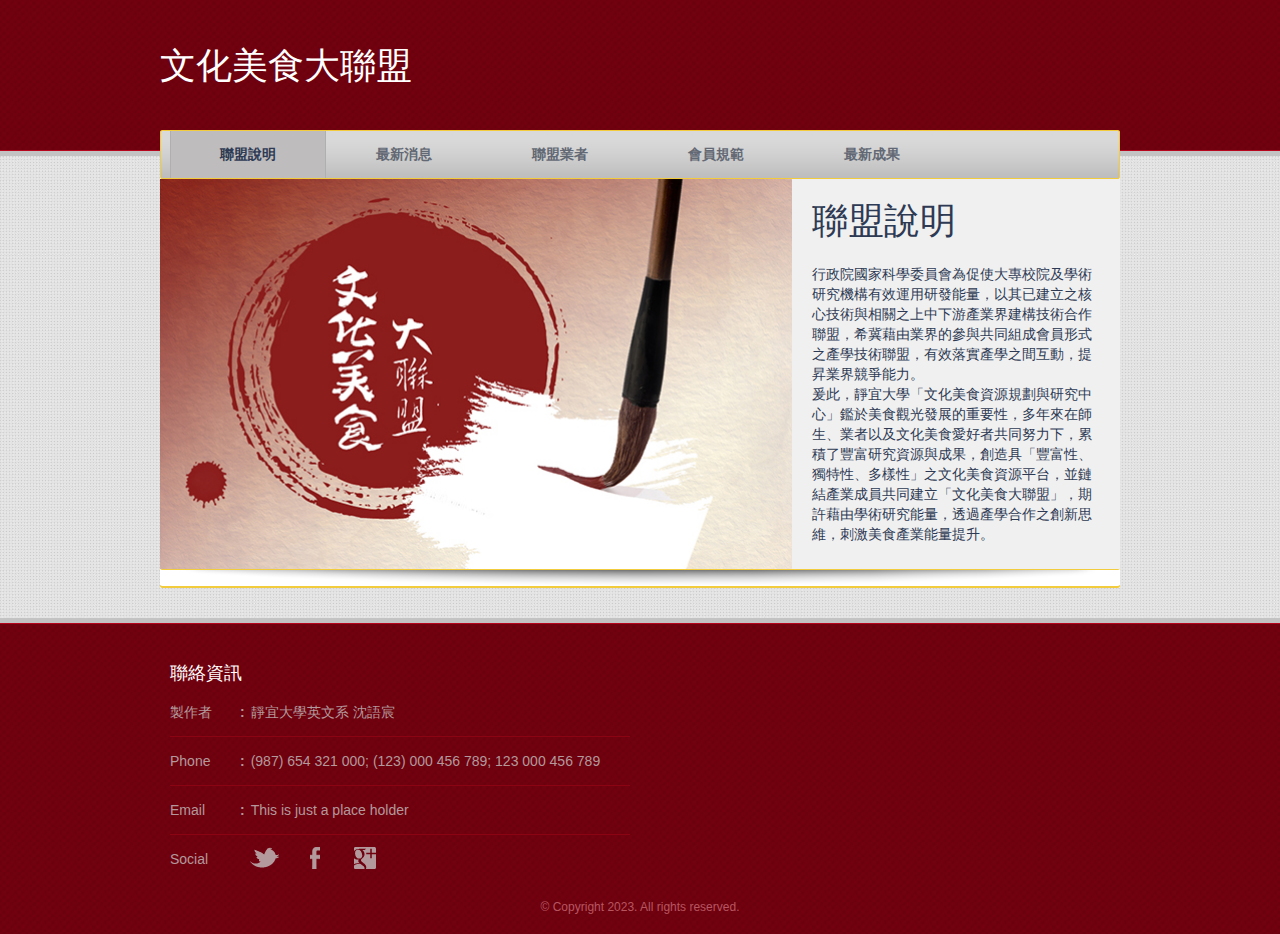
<file: index.html>
<!DOCTYPE html>
<!-- Website template by freewebsitetemplates.com -->
<html>
<head>
	<meta charset="UTF-8">
	<title>文化美食大聯盟</title>
	<link rel="stylesheet" href="css/style.css" type="text/css">
</head>
<body>
	<div id="page">
		<div id="header">
			<div class="background">
				<h1 id="logo"> <a href="index.html">文化美食大聯盟</a> </h1>
				<div id="navigation">
					<ul>
						<li class="selected">
							<a href="index.html">聯盟說明</a>
						</li>
						<li>
							<a href="news.html">最新消息</a>
						</li>
						<li>
							<a href="members.html">聯盟業者</a>
						</li>
						<li>
							<a href="rules.html">會員規範</a>
						</li>
						<li>
							<a href="works.html">最新成果</a>
						</li>
					
					</ul>
				</div>
			</div>
		</div>
		<div id="contents">
			<div id="adbox">
				<div>
					<img src="images/index.jpg" alt="Img" height="390" width="632">
					<h1>聯盟說明</h1>
					<h4>行政院國家科學委員會為促使大專校院及學術研究機構有效運用研發能量，以其已建立之核心技術與相關之上中下游產業界建構技術合作聯盟，希冀藉由業界的參與共同組成會員形式之產學技術聯盟，有效落實產學之間互動，提昇業界競爭能力。 
						<br>
                       爰此，靜宜大學「文化美食資源規劃與研究中心」鑑於美食觀光發展的重要性，多年來在師生、業者以及文化美食愛好者共同努力下，累積了豐富研究資源與成果，創造具「豐富性、獨特性、多樣性」之文化美食資源平台，並鏈結產業成員共同建立「文化美食大聯盟」，期許藉由學術研究能量，透過產學合作之創新思維，刺激美食產業能量提升。</h4>
				</div>
			</div>
			
		</div>
		<div id="footer">
			<div class="background">
				<div class="body">
					
					<div class="section">
						<h3>聯絡資訊</h3>
						<ul>
							<li>
								<span>製作者</span><strong>:</strong>
								<p>
									靜宜大學英文系 沈語宸
								</p>
							</li>
							<li>
								<span>Phone</span><strong>:</strong>
								<p>
									(987) 654 321 000; (123) 000 456 789; 123 000 456 789
								</p>
							</li>
							<li>
								<span>Email</span><strong>:</strong>
								<p>
									This is just a place holder
								</p>
							</li>
							<li>
								<span>Social</span><a href="http://freewebsitetemplates.com/go/twitter/" target="_blank" class="twitter"></a><a href="http://freewebsitetemplates.com/go/facebook/" target="_blank" class="facebook"></a><a href="http://freewebsitetemplates.com/go/googleplus/" target="_blank" class="googleplus"></a>
							</li>
						</ul>
					</div>
					<p id="footnote">
						© Copyright 2023. All rights reserved.
					</p>
				</div>
			</div>
		</div>
	</div>
</body>
</html>
</file>
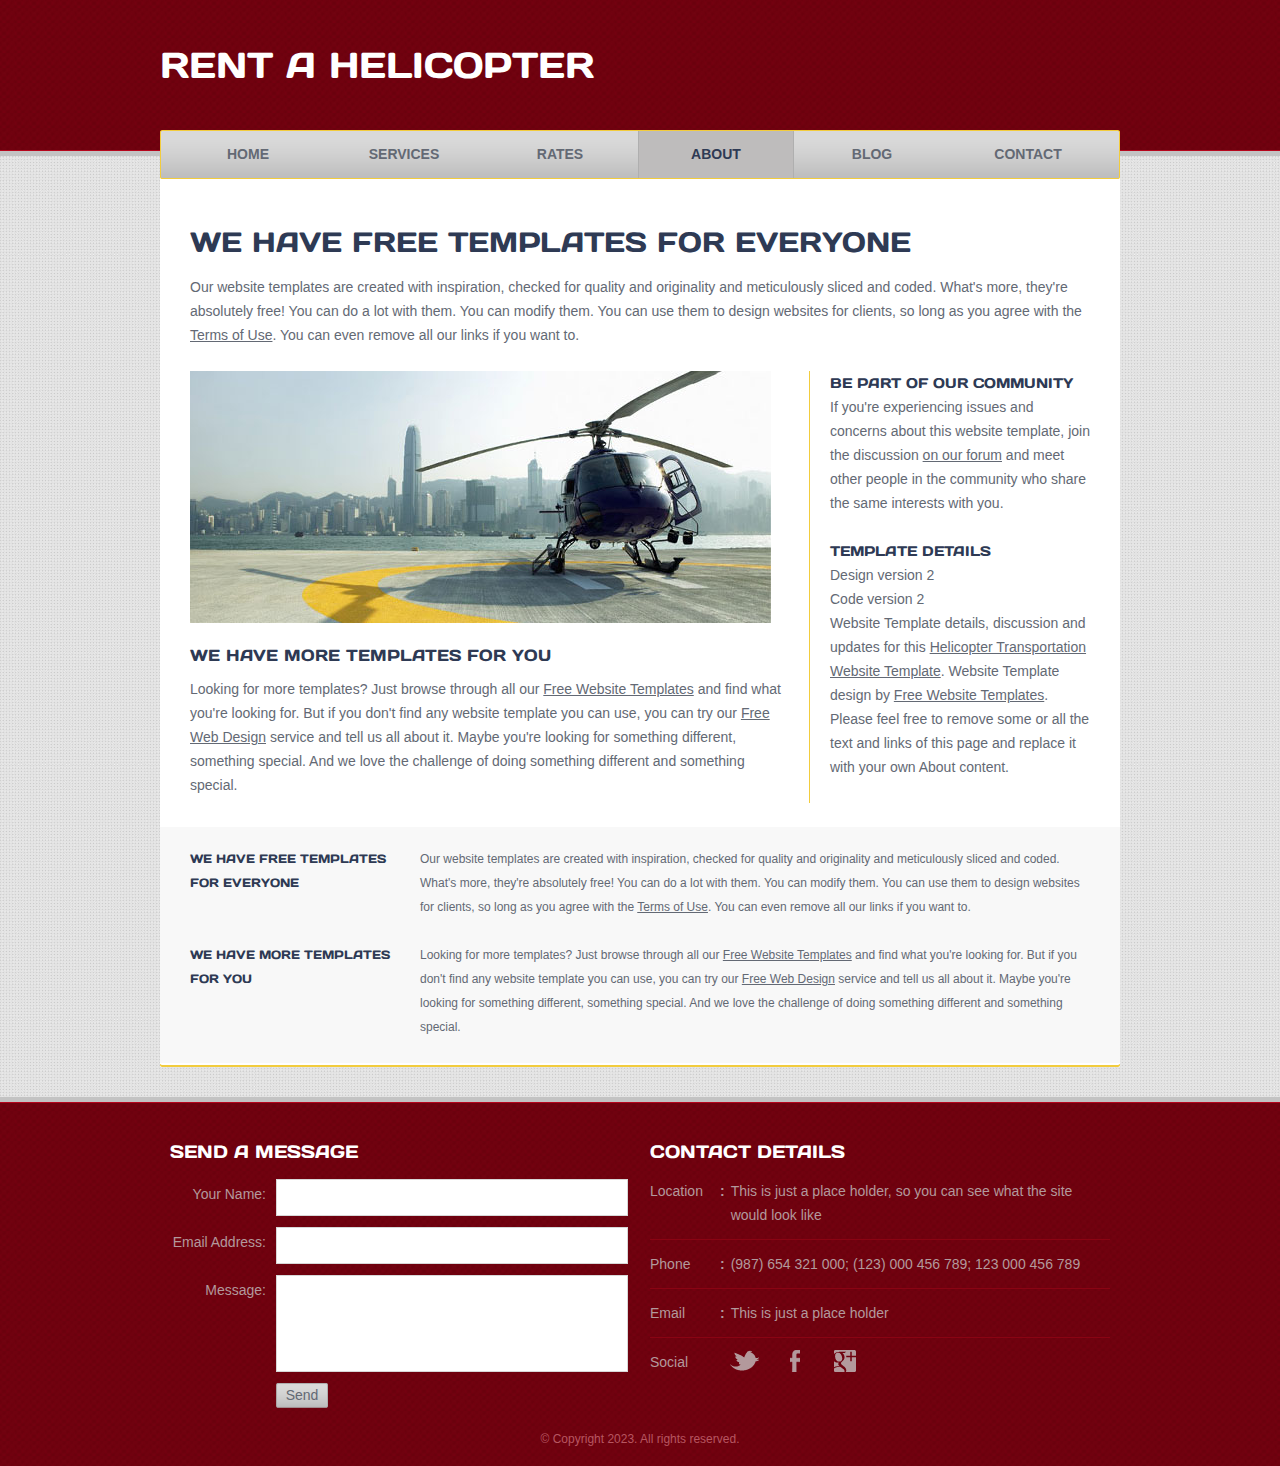
<file: about.html>
<!DOCTYPE html>
<!-- Website template by freewebsitetemplates.com -->
<html>
<head>
	<meta charset="UTF-8">
	<title>About - Helicopter Transportation Website Template</title>
	<link rel="stylesheet" href="css/style.css" type="text/css">
</head>
<body>
	<div id="page">
		<div id="header">
			<div class="background">
				<h1 id="logo"> <a href="index.html">Rent a Helicopter</a> </h1>
				<div id="navigation">
					<ul>
						<li>
							<a href="index.html">Home</a>
						</li>
						<li>
							<a href="services.html">Services</a>
						</li>
						<li>
							<a href="rates.html">Rates</a>
						</li>
						<li class="selected">
							<a href="about.html">About</a>
						</li>
						<li>
							<a href="blog.html">Blog</a>
						</li>
						<li>
							<a href="contact.html">Contact</a>
						</li>
					</ul>
				</div>
			</div>
		</div>
		<div id="contents">
			<div id="about">
				<h2>We Have Free Templates for Everyone</h2>
				<p>
					Our website templates are created with inspiration, checked for quality and originality and meticulously sliced and coded. What's more, they're absolutely free! You can do a lot with them. You can modify them. You can use them to design websites for clients, so long as you agree with the <a href="http://www.freewebsitetemplates.com/about/terms/">Terms of Use</a>. You can even remove all our links if you want to.
				</p>
				<div class="highlight">
					<div class="section">
						<h5>Be Part of Our Community</h5>
						<p>
							If you're experiencing issues and concerns about this website template, join the discussion <a href="http://www.freewebsitetemplates.com/forums/">on our forum</a> and meet other people in the community who share the same interests with you.
						</p>
					</div>
					<div class="section">
						<h5>Template details</h5>
						<p>
							Design version 2<br> Code version 2<br> Website Template details, discussion and updates for this <a href="http://www.freewebsitetemplates.com/discuss/helicoptertransportationwebtemplate/">Helicopter Transportation Website Template</a>. Website Template design by <a href="http://www.freewebsitetemplates.com/">Free Website Templates</a>. Please feel free to remove some or all the text and links of this page and replace it with your own About content.
						</p>
					</div>
				</div>
				<div id="main">
					<img src="images/helicopter-large.jpg" alt="Img" height="252" width="581">
					<h4>We Have More Templates for You</h4>
					<p>
						Looking for more templates? Just browse through all our <a href="http://www.freewebsitetemplates.com/">Free Website Templates</a> and find what you're looking for. But if you don't find any website template you can use, you can try our <a href="http://www.freewebsitetemplates.com/freewebdesign/">Free Web Design</a> service and tell us all about it. Maybe you're looking for something different, something special. And we love the challenge of doing something different and something special.
					</p>
				</div>
				<div class="footer">
					<h6>We Have Free Templates for Everyone</h6>
					<p>
						Our website templates are created with inspiration, checked for quality and originality and meticulously sliced and coded. What's more, they're absolutely free! You can do a lot with them. You can modify them. You can use them to design websites for clients, so long as you agree with the <a href="http://www.freewebsitetemplates.com/about/terms/">Terms of Use</a>. You can even remove all our links if you want to.
					</p>
					<h6>We Have More Templates for You</h6>
					<p>
						Looking for more templates? Just browse through all our <a href="http://www.freewebsitetemplates.com/">Free Website Templates</a> and find what you're looking for. But if you don't find any website template you can use, you can try our <a href="http://www.freewebsitetemplates.com/freewebdesign/">Free Web Design</a> service and tell us all about it. Maybe you're looking for something different, something special. And we love the challenge of doing something different and something special.
					</p>
				</div>
			</div>
		</div>
		<div id="footer">
			<div class="background">
				<div class="body">
					<form action="index.html" method="post" id="message" class="section">
						<h3>Send a Message</h3>
						<ul>
							<li>
								<label>Your Name:</label>
								<input type="text" value="">
							</li>
							<li>
								<label>Email Address:</label>
								<input type="text" value="">
							</li>
							<li>
								<label>Message:</label>
								<textarea></textarea>
							</li>
							<li>
								<input type="submit" value="Send">
							</li>
						</ul>
					</form>
					<div class="section">
						<h3>Contact Details</h3>
						<ul>
							<li>
								<span>Location</span><strong>:</strong>
								<p>
									This is just a place holder, so you can see what the site would look like
								</p>
							</li>
							<li>
								<span>Phone</span><strong>:</strong>
								<p>
									(987) 654 321 000; (123) 000 456 789; 123 000 456 789
								</p>
							</li>
							<li>
								<span>Email</span><strong>:</strong>
								<p>
									This is just a place holder
								</p>
							</li>
							<li>
								<span>Social</span><a href="http://freewebsitetemplates.com/go/twitter/" target="_blank" class="twitter"></a><a href="http://freewebsitetemplates.com/go/facebook/" target="_blank" class="facebook"></a><a href="http://freewebsitetemplates.com/go/googleplus/" target="_blank" class="googleplus"></a>
							</li>
						</ul>
					</div>
					<p id="footnote">
						© Copyright 2023. All rights reserved.
					</p>
				</div>
			</div>
		</div>
	</div>
</body>
</html>
</file>
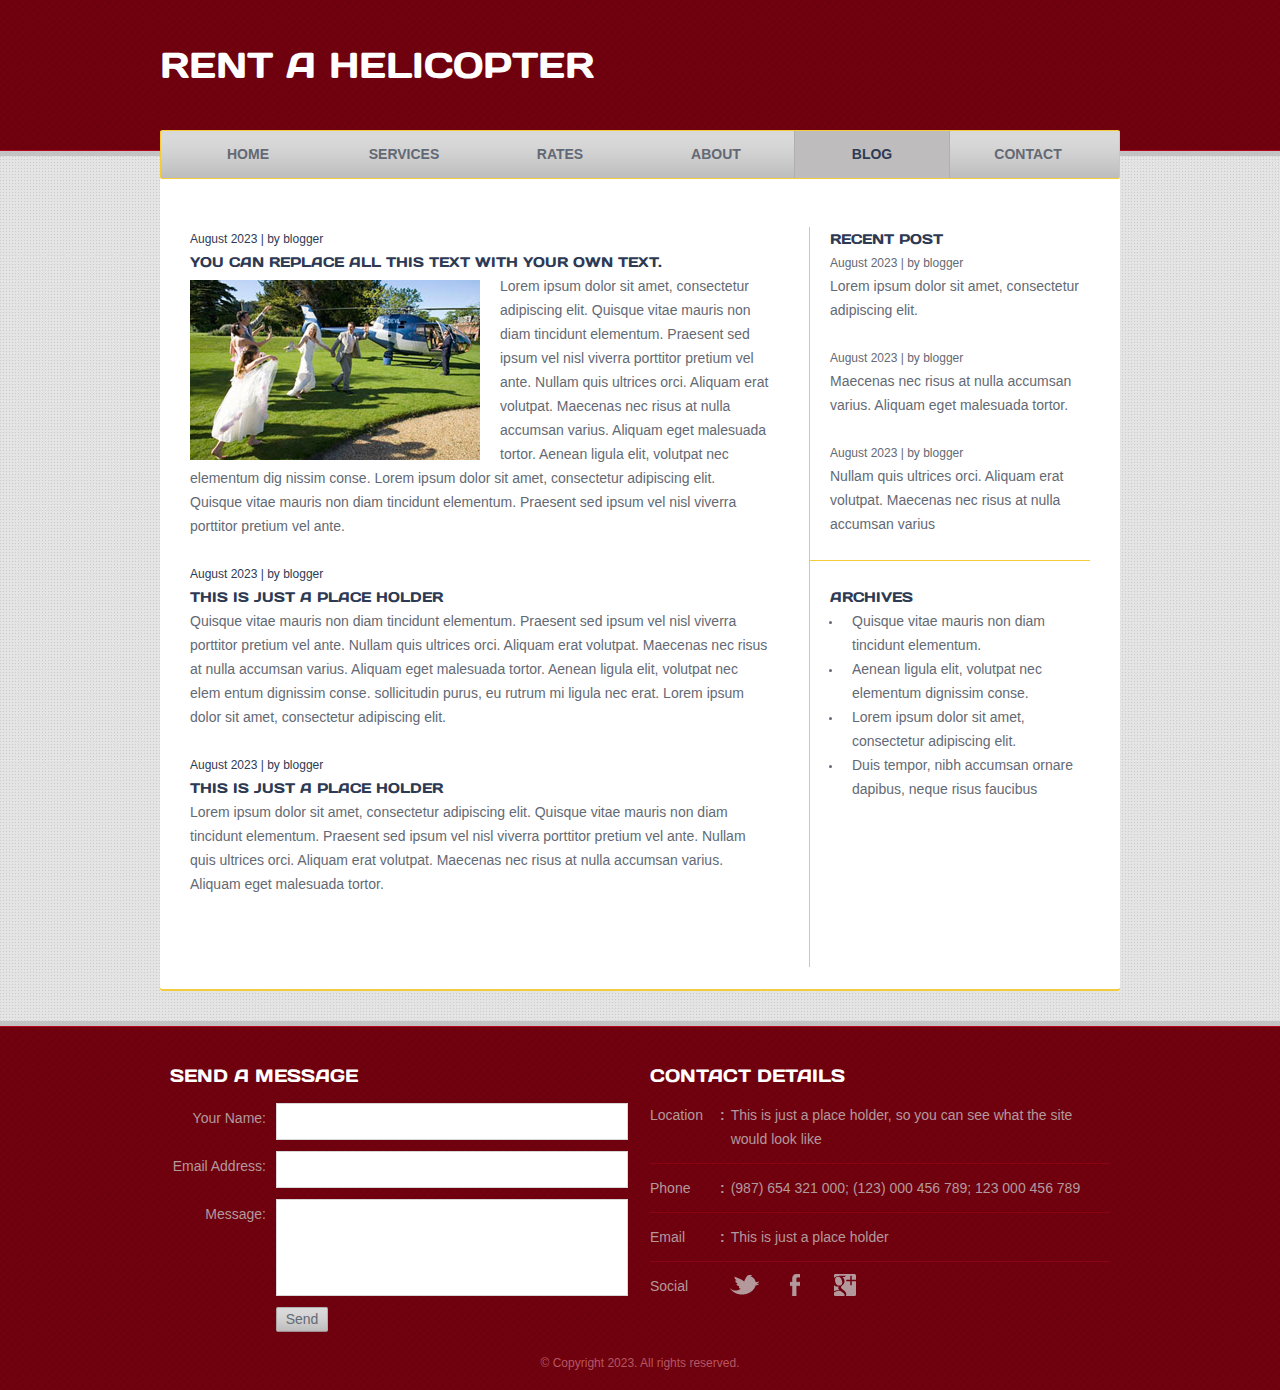
<file: blog.html>
<!DOCTYPE html>
<!-- Website template by freewebsitetemplates.com -->
<html>
<head>
	<meta charset="UTF-8">
	<title>Blog - Helicopter Transportation Website Template</title>
	<link rel="stylesheet" href="css/style.css" type="text/css">
</head>
<body>
	<div id="page">
		<div id="header">
			<div class="background">
				<h1 id="logo"> <a href="index.html">Rent a Helicopter</a> </h1>
				<div id="navigation">
					<ul>
						<li>
							<a href="index.html">Home</a>
						</li>
						<li>
							<a href="services.html">Services</a>
						</li>
						<li>
							<a href="rates.html">Rates</a>
						</li>
						<li>
							<a href="about.html">About</a>
						</li>
						<li class="selected">
							<a href="blog.html">Blog</a>
						</li>
						<li>
							<a href="contact.html">Contact</a>
						</li>
					</ul>
				</div>
			</div>
		</div>
		<div id="contents">
			<div id="blog">
				<div id="sidebar">
					<div class="section">
						<h5>Recent Post</h5>
						<ul class="posts">
							<li>
								<span class="time">August 2023 | by <a href="index.html">blogger</a></span> <a href="blog.html">Lorem ipsum dolor sit amet, consectetur adipiscing elit.</a>
							</li>
							<li>
								<span class="time">August 2023 | by <a href="index.html">blogger</a></span> <a href="blog.html">Maecenas nec risus at nulla accumsan varius. Aliquam eget malesuada tortor.</a>
							</li>
							<li>
								<span class="time">August 2023 | by <a href="index.html">blogger</a></span> <a href="blog.html">Nullam quis ultrices orci. Aliquam erat volutpat. Maecenas nec risus at nulla accumsan varius</a>
							</li>
						</ul>
					</div>
					<div class="section">
						<h5>Archives</h5>
						<ul>
							<li>
								<a href="blog.html">Quisque vitae mauris non diam tincidunt elementum.</a>
							</li>
							<li>
								<a href="blog.html">Aenean ligula elit, volutpat nec elementum dignissim conse.</a>
							</li>
							<li>
								<a href="blog.html">Lorem ipsum dolor sit amet, consectetur adipiscing elit.</a>
							</li>
							<li>
								<a href="blog.html">Duis tempor, nibh accumsan ornare dapibus, neque risus faucibus</a>
							</li>
						</ul>
					</div>
				</div>
				<div id="main">
					<ul class="list">
						<li>
							<span class="time">August 2023 | by <a href="blog.html">blogger</a></span>
							<h5>You can replace all this text with your own text.</h5>
							<img src="images/wedding.jpg" alt="Img" height="180" width="290">
							<p>
								Lorem ipsum dolor sit amet, consectetur adipiscing elit. Quisque vitae mauris non diam tincidunt elementum. Praesent sed ipsum vel nisl viverra porttitor pretium vel ante. Nullam quis ultrices orci. Aliquam erat volutpat. Maecenas nec risus at nulla accumsan varius. Aliquam eget malesuada tortor. Aenean ligula elit, volutpat nec elementum dig nissim conse. Lorem ipsum dolor sit amet, consectetur adipiscing elit. Quisque vitae mauris non diam tincidunt elementum. Praesent sed ipsum vel nisl viverra porttitor pretium vel ante.
							</p>
						</li>
						<li>
							<span class="time">August 2023 | by <a href="blog.html">blogger</a></span>
							<h5>This is just a place holder</h5>
							<p>
								Quisque vitae mauris non diam tincidunt elementum. Praesent sed ipsum vel nisl viverra porttitor pretium vel ante. Nullam quis ultrices orci. Aliquam erat volutpat. Maecenas nec risus at nulla accumsan varius. Aliquam eget malesuada tortor. Aenean ligula elit, volutpat nec elem entum dignissim conse.  sollicitudin purus, eu rutrum mi ligula nec erat. Lorem ipsum dolor sit amet, consectetur adipiscing elit.
							</p>
						</li>
						<li>
							<span class="time">August 2023 | by <a href="blog.html">blogger</a></span>
							<h5>This is just a place holder</h5>
							<p>
								Lorem ipsum dolor sit amet, consectetur adipiscing elit. Quisque vitae mauris non diam tincidunt elementum. Praesent sed ipsum vel nisl viverra porttitor pretium vel ante. Nullam quis ultrices orci. Aliquam erat volutpat. Maecenas nec risus at nulla accumsan varius. Aliquam eget malesuada tortor.
							</p>
						</li>
					</ul>
				</div>
				</div>
		</div>
		<div id="footer">
			<div class="background">
				<div class="body">
					<form action="index.html" method="post" id="message" class="section">
						<h3>Send a Message</h3>
						<ul>
							<li>
								<label>Your Name:</label>
								<input type="text" value="">
							</li>
							<li>
								<label>Email Address:</label>
								<input type="text" value="">
							</li>
							<li>
								<label>Message:</label>
								<textarea></textarea>
							</li>
							<li>
								<input type="submit" value="Send">
							</li>
						</ul>
					</form>
					<div class="section">
						<h3>Contact Details</h3>
						<ul>
							<li>
								<span>Location</span><strong>:</strong>
								<p>
									This is just a place holder, so you can see what the site would look like
								</p>
							</li>
							<li>
								<span>Phone</span><strong>:</strong>
								<p>
									(987) 654 321 000; (123) 000 456 789; 123 000 456 789
								</p>
							</li>
							<li>
								<span>Email</span><strong>:</strong>
								<p>
									This is just a place holder
								</p>
							</li>
							<li>
								<span>Social</span><a href="http://freewebsitetemplates.com/go/twitter/" target="_blank" class="twitter"></a><a href="http://freewebsitetemplates.com/go/facebook/" target="_blank" class="facebook"></a><a href="http://freewebsitetemplates.com/go/googleplus/" target="_blank" class="googleplus"></a>
							</li>
						</ul>
					</div>
					<p id="footnote">
						© Copyright 2023. All rights reserved.
					</p>
				</div>
			</div>
		</div>
	</div>
</body>
</html>
</file>
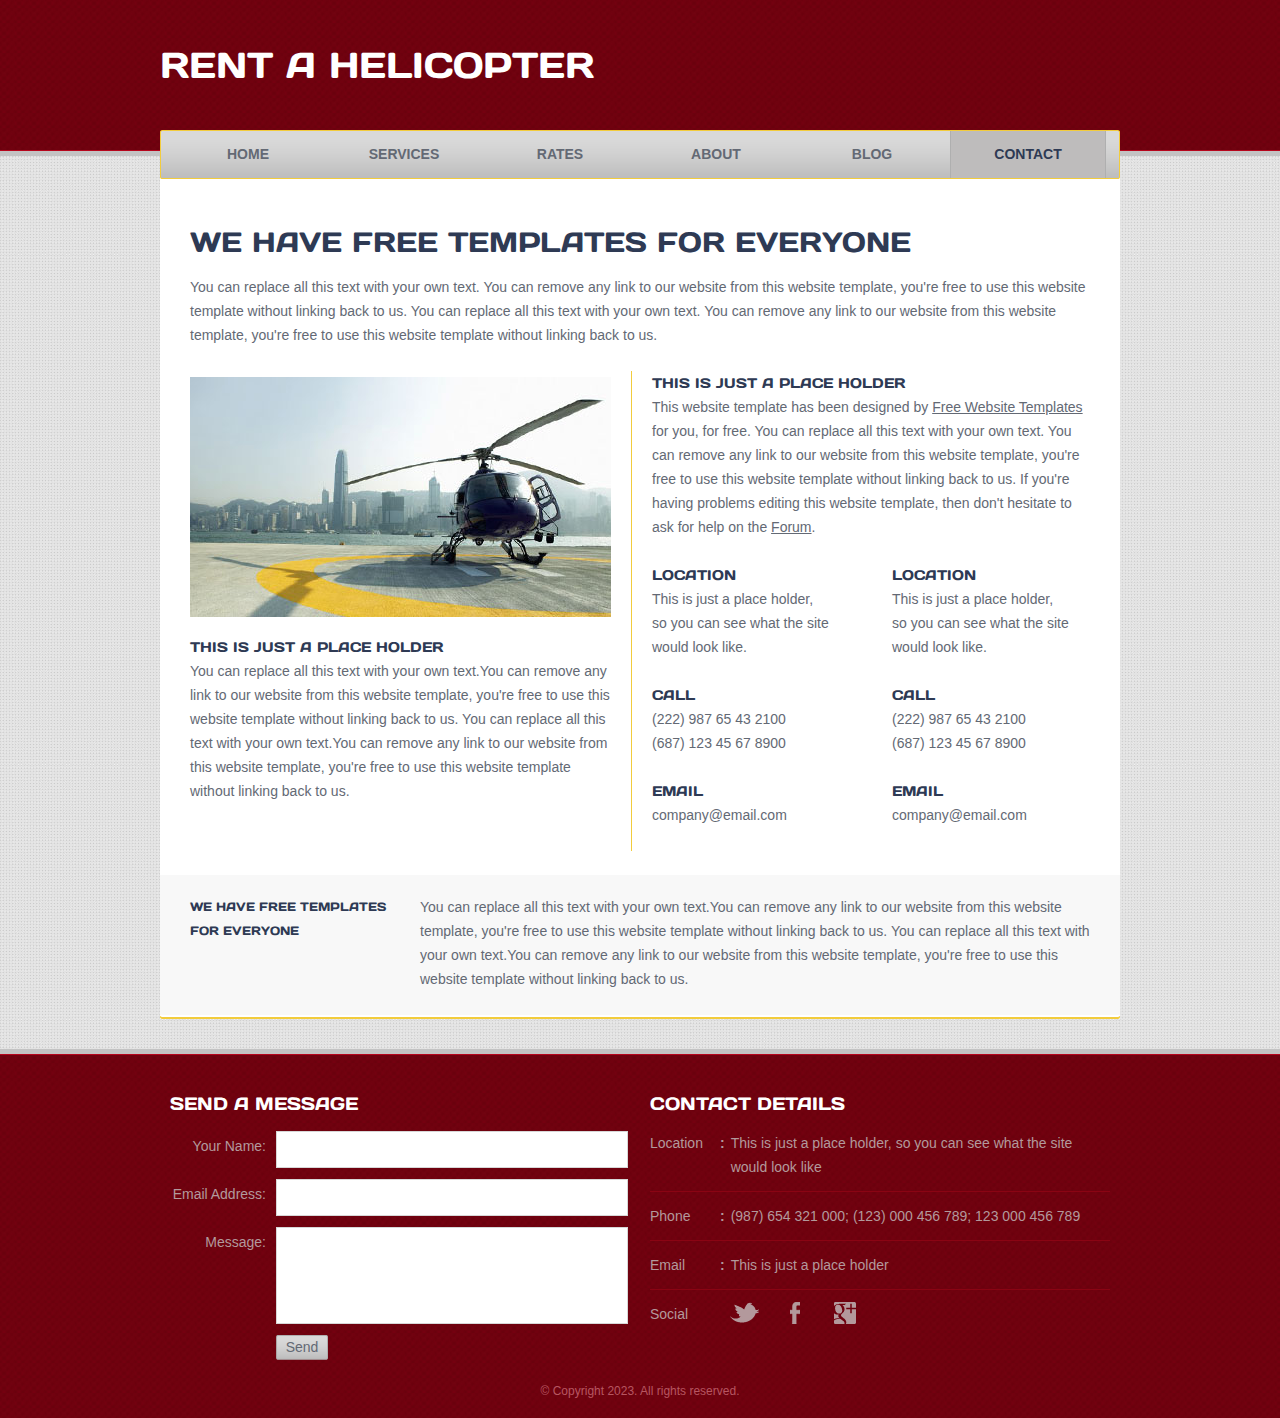
<file: contact.html>
<!DOCTYPE html>
<!-- Website template by freewebsitetemplates.com -->
<html>
<head>
	<meta charset="UTF-8">
	<title>Contact - Helicopter Transportation Website Template</title>
	<link rel="stylesheet" href="css/style.css" type="text/css">
</head>
<body>
	<div id="page">
		<div id="header">
			<div class="background">
				<h1 id="logo"> <a href="index.html">Rent a Helicopter</a> </h1>
				<div id="navigation">
					<ul>
						<li>
							<a href="index.html">Home</a>
						</li>
						<li>
							<a href="services.html">Services</a>
						</li>
						<li>
							<a href="rates.html">Rates</a>
						</li>
						<li>
							<a href="about.html">About</a>
						</li>
						<li>
							<a href="blog.html">Blog</a>
						</li>
						<li class="selected">
							<a href="contact.html">Contact</a>
						</li>
					</ul>
				</div>
			</div>
		</div>
		<div id="contents">
			<div id="contact">
				<h2>We Have Free Templates for Everyone</h2>
				<p>
					You can replace all this text with your own text. You can remove any link to our website from this website template, you're free to use this website template without linking back to us. You can replace all this text with your own text.  You can remove any link to our website from this website template, you're free to use this website template without linking back to us.
				</p>
				<div class="highlight">
					<h5>This is just a place holder</h5>
					<p>
						This website template has been designed by <a href="http://www.freewebsitetemplates.com/">Free Website Templates</a> for you, for free. You can replace all this text with your own text. You can remove any link to our website from this website template, you're free to use this website template without linking back to us. If you're having problems editing this website template, then don't hesitate to ask for help on the <a href="http://www.freewebsitetemplates.com/forums/">Forum</a>.
					</p>
					<ul>
						<li>
							<h5>location</h5>
							<p>
								This is just a place holder,<br> so you can see what the site<br> would look like.
							</p>
							<h5>CALL</h5>
							<p>
								(222) 987 65 43 2100<br>(687) 123 45 67 8900
							</p>
							<h5>EMail</h5>
							<p>
								company@email.com
							</p>
						</li>
						<li>
							<h5>location</h5>
							<p>
								This is just a place holder,<br> so you can see what the site<br> would look like.
							</p>
							<h5>CALL</h5>
							<p>
								(222) 987 65 43 2100<br>(687) 123 45 67 8900
							</p>
							<h5>EMail</h5>
							<p>
								company@email.com
							</p>
						</li>
					</ul>
				</div>
				<div id="main">
					<img src="images/helicopter2.jpg" alt="Img" height="240" width="421">
					<h5>This is just a place holder</h5>
					<p>
						You can replace all this text with your own text.You can remove any link to our website from this website template, you're free to use this website template without linking back to us. You can replace all this text with your own text.You can remove any link to our website from this website template, you're free to use this website template without linking back to us.
					</p>
				</div>
				<div class="footer">
					<h6>We Have Free Templates for Everyone</h6>
					<p>
						You can replace all this text with your own text.You can remove any link to our website from this website template, you're free to use this website template without linking back to us. You can replace all this text with your own text.You can remove any link to our website from this website template, you're free to use this website template without linking back to us.
					</p>
				</div>
			</div>
		</div>
		<div id="footer">
			<div class="background">
				<div class="body">
					<form action="index.html" method="post" id="message" class="section">
						<h3>Send a Message</h3>
						<ul>
							<li>
								<label>Your Name:</label>
								<input type="text" value="">
							</li>
							<li>
								<label>Email Address:</label>
								<input type="text" value="">
							</li>
							<li>
								<label>Message:</label>
								<textarea></textarea>
							</li>
							<li>
								<input type="submit" value="Send">
							</li>
						</ul>
					</form>
					<div class="section">
						<h3>Contact Details</h3>
						<ul>
							<li>
								<span>Location</span><strong>:</strong>
								<p>
									This is just a place holder, so you can see what the site would look like
								</p>
							</li>
							<li>
								<span>Phone</span><strong>:</strong>
								<p>
									(987) 654 321 000; (123) 000 456 789; 123 000 456 789
								</p>
							</li>
							<li>
								<span>Email</span><strong>:</strong>
								<p>
									This is just a place holder
								</p>
							</li>
							<li>
								<span>Social</span><a href="http://freewebsitetemplates.com/go/twitter/" target="_blank" class="twitter"></a><a href="http://freewebsitetemplates.com/go/facebook/" target="_blank" class="facebook"></a><a href="http://freewebsitetemplates.com/go/googleplus/" target="_blank" class="googleplus"></a>
							</li>
						</ul>
					</div>
					<p id="footnote">
						© Copyright 2023. All rights reserved.
					</p>
				</div>
			</div>
		</div>
	</div>
</body>
</html>
</file>
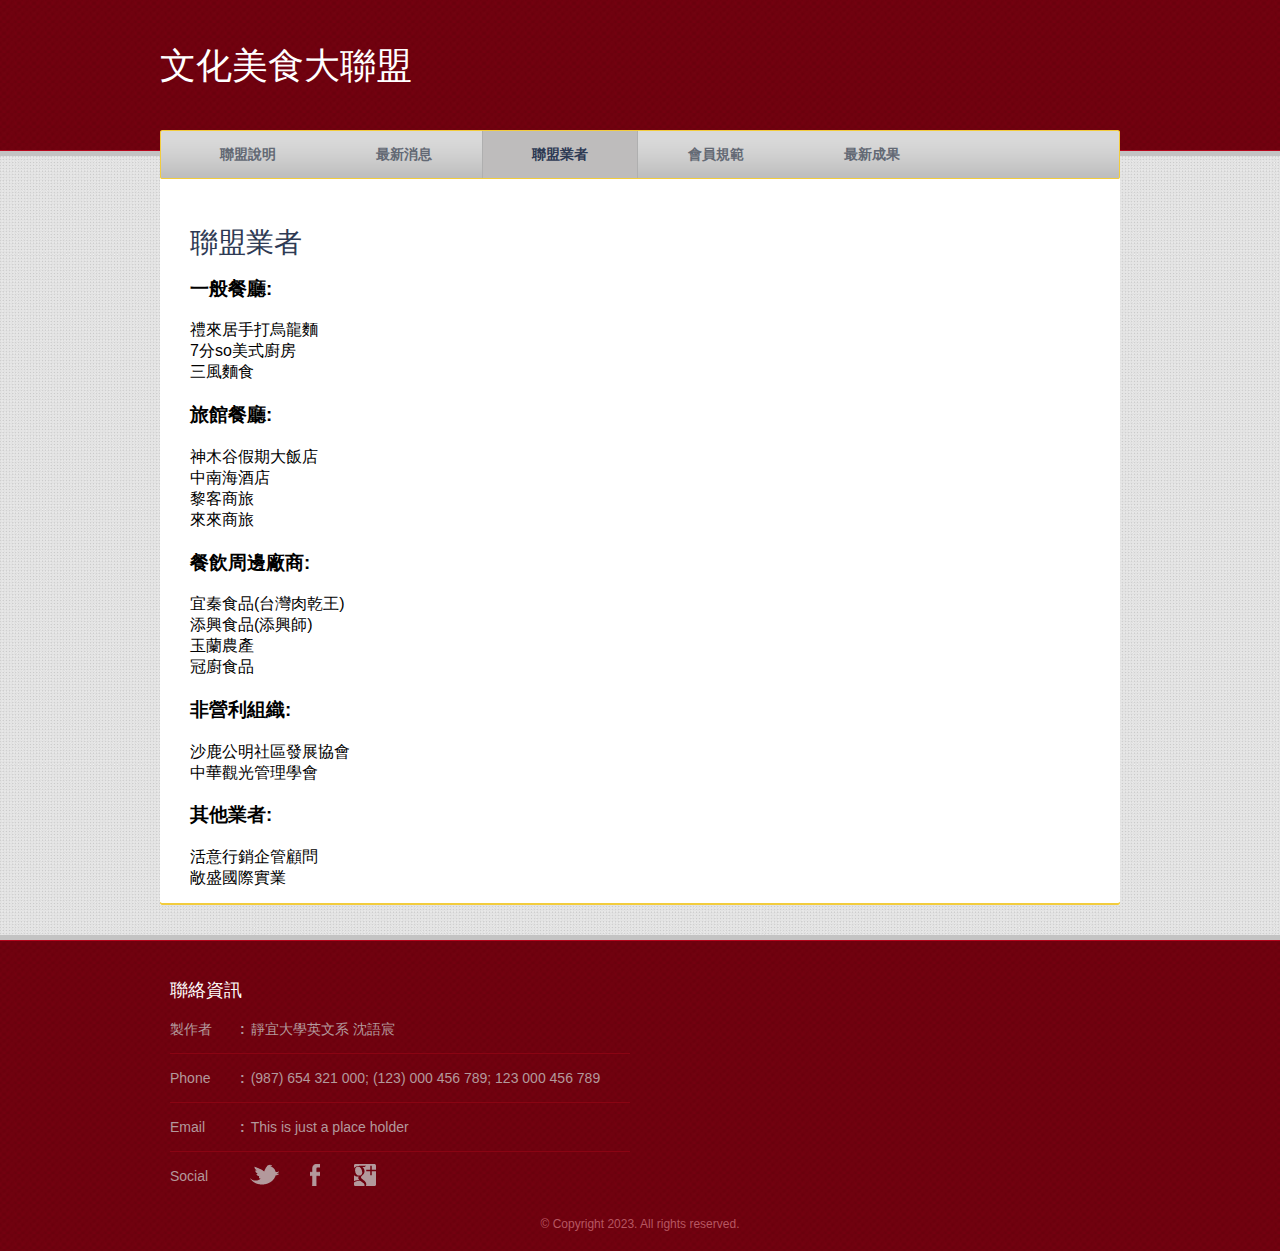
<file: members.html>
<!DOCTYPE html>
<!-- Website template by freewebsitetemplates.com -->
<html>
<head>
	<meta charset="UTF-8">
	<title>文化美食大聯盟</title>
	<link rel="stylesheet" href="css/style.css" type="text/css">
</head>
<body>
	<div id="page">
		<div id="header">
			<div class="background">
				<h1 id="logo"> <a href="index.html">文化美食大聯盟</a> </h1>
				<div id="navigation">
					<ul>
						<li>
							<a href="index.html">聯盟說明</a>
						</li>
						<li>
							<a href="news.html">最新消息</a>
						</li>
						<li class="selected">
							<a href="members.html">聯盟業者</a>
						</li>
						<li>
							<a href="rules.html">會員規範</a>
						</li>
						<li>
							<a href="works.html">最新成果</a>
						</li>
					
					</ul>
				</div>
			</div>
		</div>
		<div id="contents">
			<div id="about">
				<div>
					<h2>聯盟業者</h2>
					<h3>一般餐廳:</h3>
					<ul style="list-style-type:none; padding-left: 0;">
							
						<li>禮來居手打烏龍麵</li>
						<li>7分so美式廚房</li>
						<li>三風麵食</li>

						<h3>旅館餐廳:</h3> 
						<li>神木谷假期大飯店</li>
						<li>中南海酒店</li>
						<li>黎客商旅</li>
						<li>來來商旅</li>

						<h3>餐飲周邊廠商:</h3>
						<li> 宜秦食品(台灣肉乾王)</li>
						<li>添興食品(添興師)</li>
						<li>玉蘭農產</li>
						<li>冠廚食品</li>

						<h3>非營利組織:</h3>
						 <li>沙鹿公明社區發展協會</li>
						 <li>中華觀光管理學會</li>

						<h3>其他業者:</h3>
						 <li>活意行銷企管顧問</li>
						 <li>敞盛國際實業</li>
				</div>
			</div>
			
		</div>
		<div id="footer">
			<div class="background">
				<div class="body">
					
					<div class="section">
						<h3>聯絡資訊</h3>
						<ul>
							<li>
								<span>製作者</span><strong>:</strong>
								<p>
									靜宜大學英文系 沈語宸
								</p>
							</li>
							<li>
								<span>Phone</span><strong>:</strong>
								<p>
									(987) 654 321 000; (123) 000 456 789; 123 000 456 789
								</p>
							</li>
							<li>
								<span>Email</span><strong>:</strong>
								<p>
									This is just a place holder
								</p>
							</li>
							<li>
								<span>Social</span><a href="http://freewebsitetemplates.com/go/twitter/" target="_blank" class="twitter"></a><a href="http://freewebsitetemplates.com/go/facebook/" target="_blank" class="facebook"></a><a href="http://freewebsitetemplates.com/go/googleplus/" target="_blank" class="googleplus"></a>
							</li>
						</ul>
					</div>
					<p id="footnote">
						© Copyright 2023. All rights reserved.
					</p>
				</div>
			</div>
		</div>
	</div>
</body>
</html>
</file>
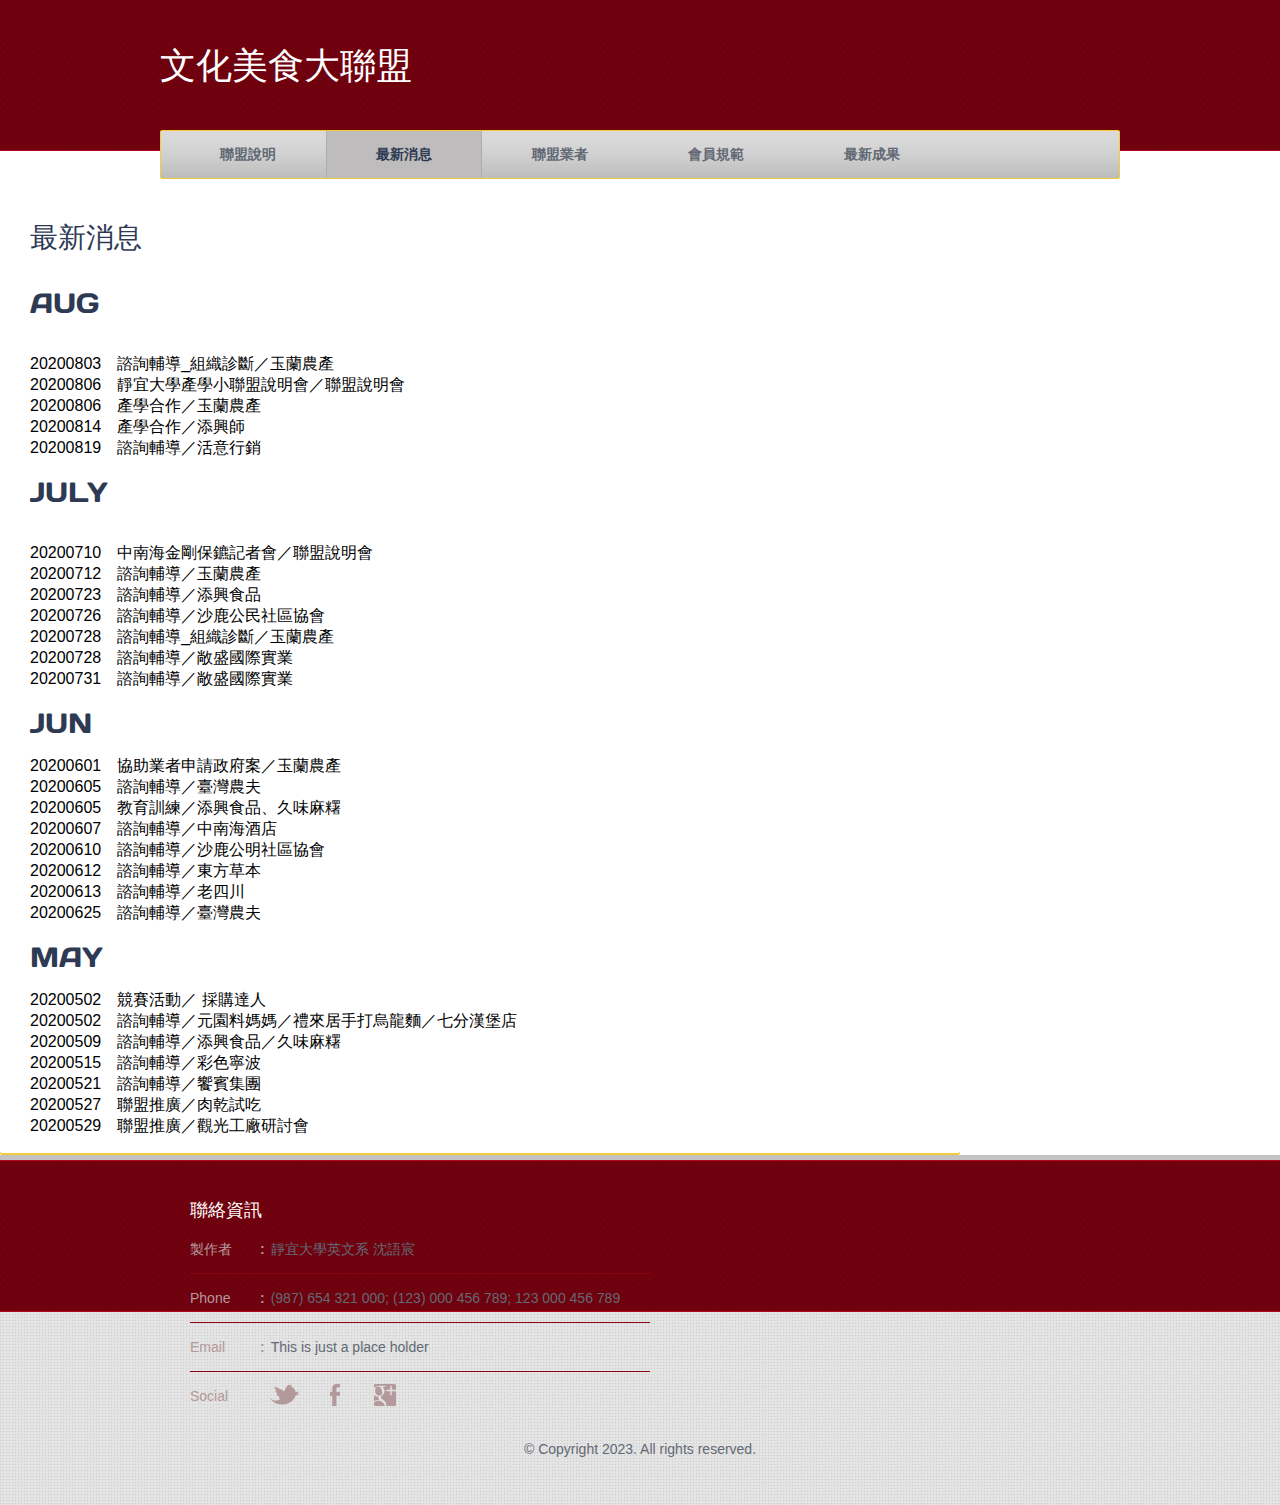
<file: news.html>
<!DOCTYPE html>
<!-- Website template by freewebsitetemplates.com -->
<html>
<head>
	<meta charset="UTF-8">
	<title>文化美食大聯盟</title>
	<link rel="stylesheet" href="css/style.css" type="text/css">
</head>
<body>
	<div id="page">
		<div id="header">
			<div class="background">
				<h1 id="logo"> <a href="index.html">文化美食大聯盟</a> </h1>
				<div id="navigation">
					<ul>
						<li> 
							<a href="index.html">聯盟說明</a>
						</li>
						<li class="selected">
							<a href="news.html">最新消息</a>
						</li>
						<li>
							<a href="members.html">聯盟業者</a>
						</li>
						<li>
							<a href="rules.html">會員規範</a>
						</li>
						<li>
							<a href="works.html">最新成果</a>
						</li>
					
					</ul>
				</div>
			</div>
		<div id="contents">
			<div id="about">
				<div>
					<h2>最新消息</h2><br>
				
					<h2>AUG</h2>
					<br>
					20200803　諮詢輔導_組織診斷／玉蘭農產<br> 
					20200806　靜宜大學產學小聯盟說明會／聯盟說明會 <br>
					20200806　產學合作／玉蘭農產 <br>
					20200814　產學合作／添興師 <br>
					20200819　諮詢輔導／活意行銷<br>
					<br>
					<h2>JULY</h2><br>

					20200710　中南海金剛保鑣記者會／聯盟說明會 <br>
					20200712　諮詢輔導／玉蘭農產 <br>
					20200723　諮詢輔導／添興食品 <br>
					20200726　諮詢輔導／沙鹿公民社區協會 <br>
					20200728　諮詢輔導_組織診斷／玉蘭農產 <br>
					20200728　諮詢輔導／敞盛國際實業 <br>
					20200731　諮詢輔導／敞盛國際實業<br>
					<br>
					<h2>JUN</h2>

					20200601　協助業者申請政府案／玉蘭農產 <br>
					20200605　諮詢輔導／臺灣農夫 <br>
					20200605　教育訓練／添興食品、久味麻糬 <br>
					20200607　諮詢輔導／中南海酒店 <br>
					20200610　諮詢輔導／沙鹿公明社區協會 <br>
					20200612　諮詢輔導／東方草本 <br>
					20200613　諮詢輔導／老四川 <br>
					20200625　諮詢輔導／臺灣農夫<br>
					<br>
					<h2>MAY</h2>

					20200502　競賽活動／ 採購達人<br> 
					20200502　諮詢輔導／元園料媽媽／禮來居手打烏龍麵／七分漢堡店<br> 
					20200509　諮詢輔導／添興食品／久味麻糬 <br>
					20200515　諮詢輔導／彩色寧波 <br>
					20200521　諮詢輔導／饗賓集團 <br>
					20200527　聯盟推廣／肉乾試吃 <br>
					20200529　聯盟推廣／觀光工廠研討會<br><br>

			
			
			</div>
		</div>
		<div id="footer">
			<div class="background">
				<div class="body">
					
					<div class="section">
						<h3>聯絡資訊</h3>
						<ul>
							<li>
								<span>製作者</span><strong>:</strong>
								<p>
									靜宜大學英文系 沈語宸
								</p>
							</li>
							<li>
								<span>Phone</span><strong>:</strong>
								<p>
									(987) 654 321 000; (123) 000 456 789; 123 000 456 789
								</p>
							</li>
							<li>
								<span>Email</span><strong>:</strong>
								<p>
									This is just a place holder
								</p>
							</li>
							<li>
								<span>Social</span><a href="http://freewebsitetemplates.com/go/twitter/" target="_blank" class="twitter"></a><a href="http://freewebsitetemplates.com/go/facebook/" target="_blank" class="facebook"></a><a href="http://freewebsitetemplates.com/go/googleplus/" target="_blank" class="googleplus"></a>
							</li>
						</ul>
					</div>
					<p id="footnote">
						© Copyright 2023. All rights reserved.
					</p>
				</div>
			</div>
		</div>
	</div>
</body>
</html>
</file>
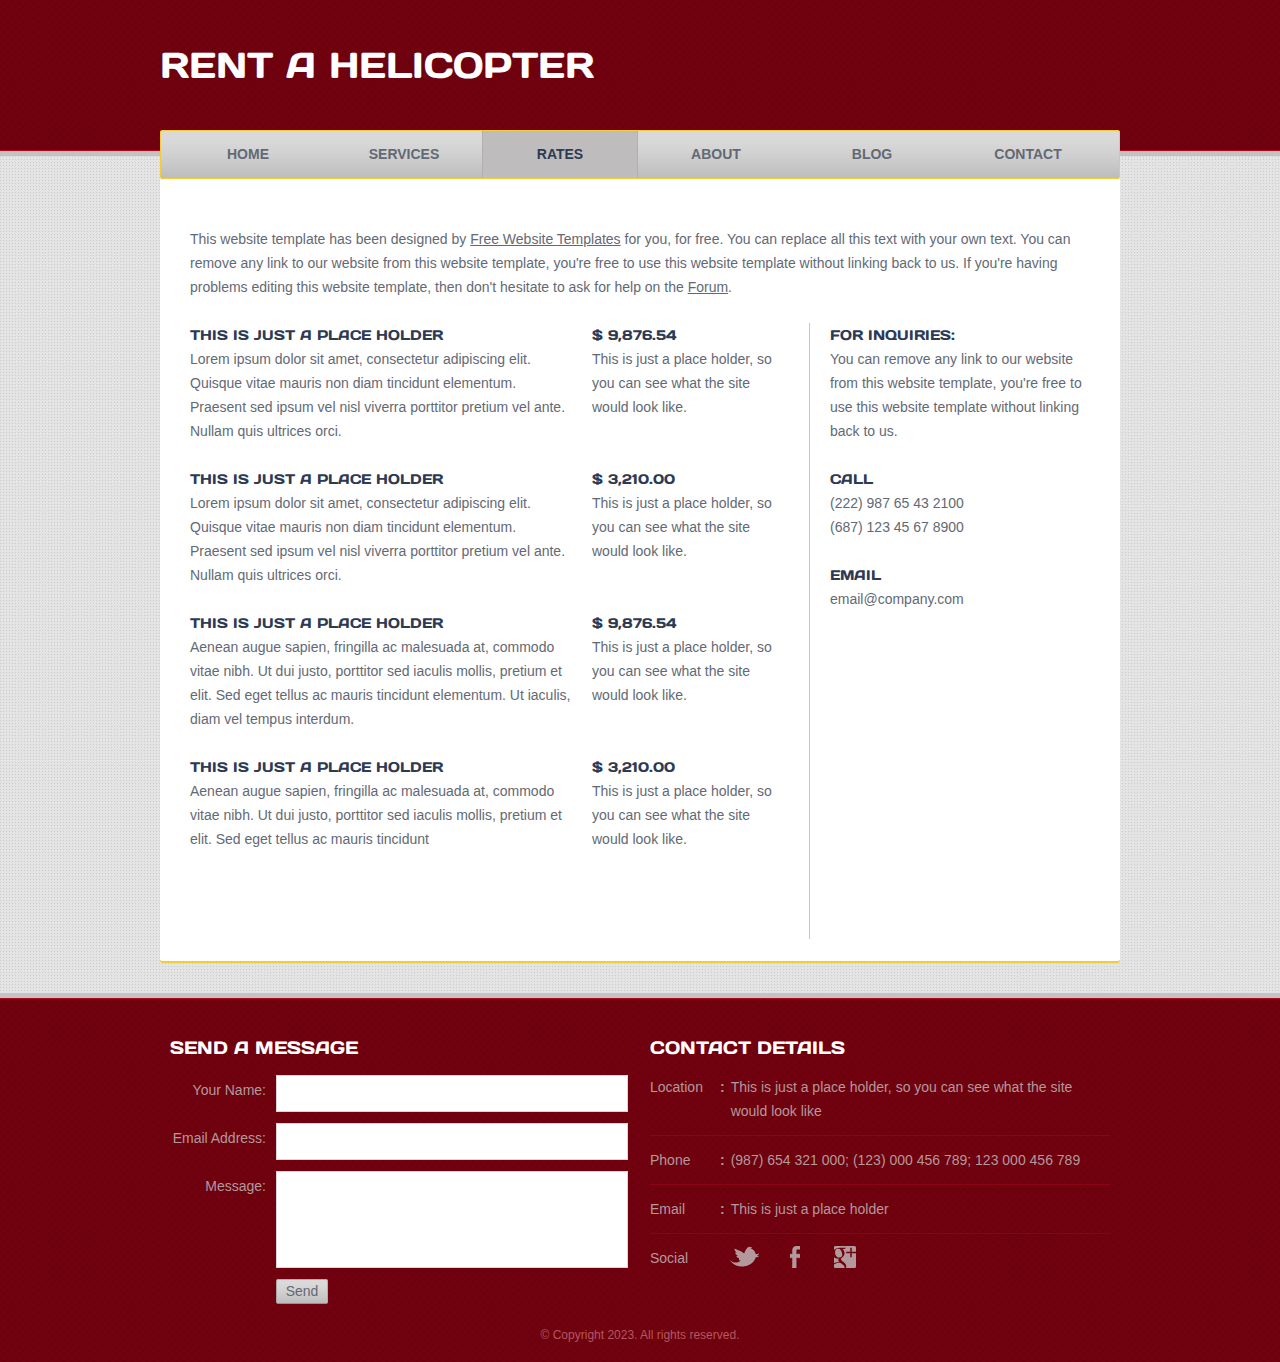
<file: rates.html>
<!DOCTYPE html>
<!-- Website template by freewebsitetemplates.com -->
<html>
<head>
	<meta charset="UTF-8">
	<title>Rates - Helicopter Transportation Website Template</title>
	<link rel="stylesheet" href="css/style.css" type="text/css">
</head>
<body>
	<div id="page">
		<div id="header">
			<div class="background">
				<h1 id="logo"> <a href="index.html">Rent a Helicopter</a> </h1>
				<div id="navigation">
					<ul>
						<li>
							<a href="index.html">Home</a>
						</li>
						<li>
							<a href="services.html">Services</a>
						</li>
						<li class="selected">
							<a href="rates.html">Rates</a>
						</li>
						<li>
							<a href="about.html">About</a>
						</li>
						<li>
							<a href="blog.html">Blog</a>
						</li>
						<li>
							<a href="contact.html">Contact</a>
						</li>
					</ul>
				</div>
			</div>
		</div>
		<div id="contents">
			<div id="rates">
				<p>
					This website template has been designed by <a href="http://www.freewebsitetemplates.com/">Free Website Templates</a> for you, for free. You can replace all this text with your own text. You can remove any link to our website from this website template, you're free to use this website template without linking back to us. If you're having problems editing this website template, then don't hesitate to ask for help on the <a href="http://www.freewebsitetemplates.com/forums/">Forum</a>.
				</p>
				<div id="sidebar">
					<div class="section">
						<h5>for inquiries:</h5>
						<p>
							You can remove any link to our website from this website template, you're free to use this website template without linking back to us.
						</p>
						<h5>CALL</h5>
						<p>
							(222) 987 65 43 2100<br>(687) 123 45 67 8900
						</p>
						<h5>Email</h5>
						<p>
							email@company.com
						</p>
					</div>
				</div>
				<ul class="list">
					<li>
						<div>
							<h5>$ 9,876.54</h5>
							<p>
								This is just a place holder, so you can see what the site would look like.
							</p>
						</div>
						<h5>This is just a place holder</h5>
						<p>
							Lorem ipsum dolor sit amet, consectetur adipiscing elit. Quisque vitae mauris non diam tincidunt elementum. Praesent sed ipsum vel nisl viverra porttitor pretium vel ante. Nullam quis ultrices orci.
						</p>
					</li>
					<li>
						<div>
							<h5>$ 3,210.00</h5>
							<p>
								This is just a place holder, so you can see what the site would look like.
							</p>
						</div>
						<h5>This is just a place holder</h5>
						<p>
							Lorem ipsum dolor sit amet, consectetur adipiscing elit. Quisque vitae mauris non diam tincidunt elementum. Praesent sed ipsum vel nisl viverra porttitor pretium vel ante. Nullam quis ultrices orci.
						</p>
					</li>
					<li>
						<div>
							<h5>$ 9,876.54</h5>
							<p>
								This is just a place holder, so you can see what the site would look like.
							</p>
						</div>
						<h5>This is just a place holder</h5>
						<p>
							Aenean augue sapien, fringilla ac malesuada at, commodo vitae nibh. Ut dui justo, porttitor sed iaculis mollis, pretium et elit. Sed eget tellus ac mauris tincidunt elementum. Ut iaculis, diam vel tempus interdum.
						</p>
					</li>
					<li>
						<div>
							<h5>$ 3,210.00</h5>
							<p>
								This is just a place holder, so you can see what the site would look like.
							</p>
						</div>
						<h5>This is just a place holder</h5>
						<p>
							Aenean augue sapien, fringilla ac malesuada at, commodo vitae nibh. Ut dui justo, porttitor sed iaculis mollis, pretium et elit. Sed eget tellus ac mauris tincidunt
						</p>
					</li>
				</ul>
			</div>
		</div>
		<div id="footer">
			<div class="background">
				<div class="body">
					<form action="index.html" method="post" id="message" class="section">
						<h3>Send a Message</h3>
						<ul>
							<li>
								<label>Your Name:</label>
								<input type="text" value="">
							</li>
							<li>
								<label>Email Address:</label>
								<input type="text" value="">
							</li>
							<li>
								<label>Message:</label>
								<textarea></textarea>
							</li>
							<li>
								<input type="submit" value="Send">
							</li>
						</ul>
					</form>
					<div class="section">
						<h3>Contact Details</h3>
						<ul>
							<li>
								<span>Location</span><strong>:</strong>
								<p>
									This is just a place holder, so you can see what the site would look like
								</p>
							</li>
							<li>
								<span>Phone</span><strong>:</strong>
								<p>
									(987) 654 321 000; (123) 000 456 789; 123 000 456 789
								</p>
							</li>
							<li>
								<span>Email</span><strong>:</strong>
								<p>
									This is just a place holder
								</p>
							</li>
							<li>
								<span>Social</span><a href="http://freewebsitetemplates.com/go/twitter/" target="_blank" class="twitter"></a><a href="http://freewebsitetemplates.com/go/facebook/" target="_blank" class="facebook"></a><a href="http://freewebsitetemplates.com/go/googleplus/" target="_blank" class="googleplus"></a>
							</li>
						</ul>
					</div>
					<p id="footnote">
						© Copyright 2023. All rights reserved.
					</p>
				</div>
			</div>
		</div>
	</div>
</body>
</html>
</file>
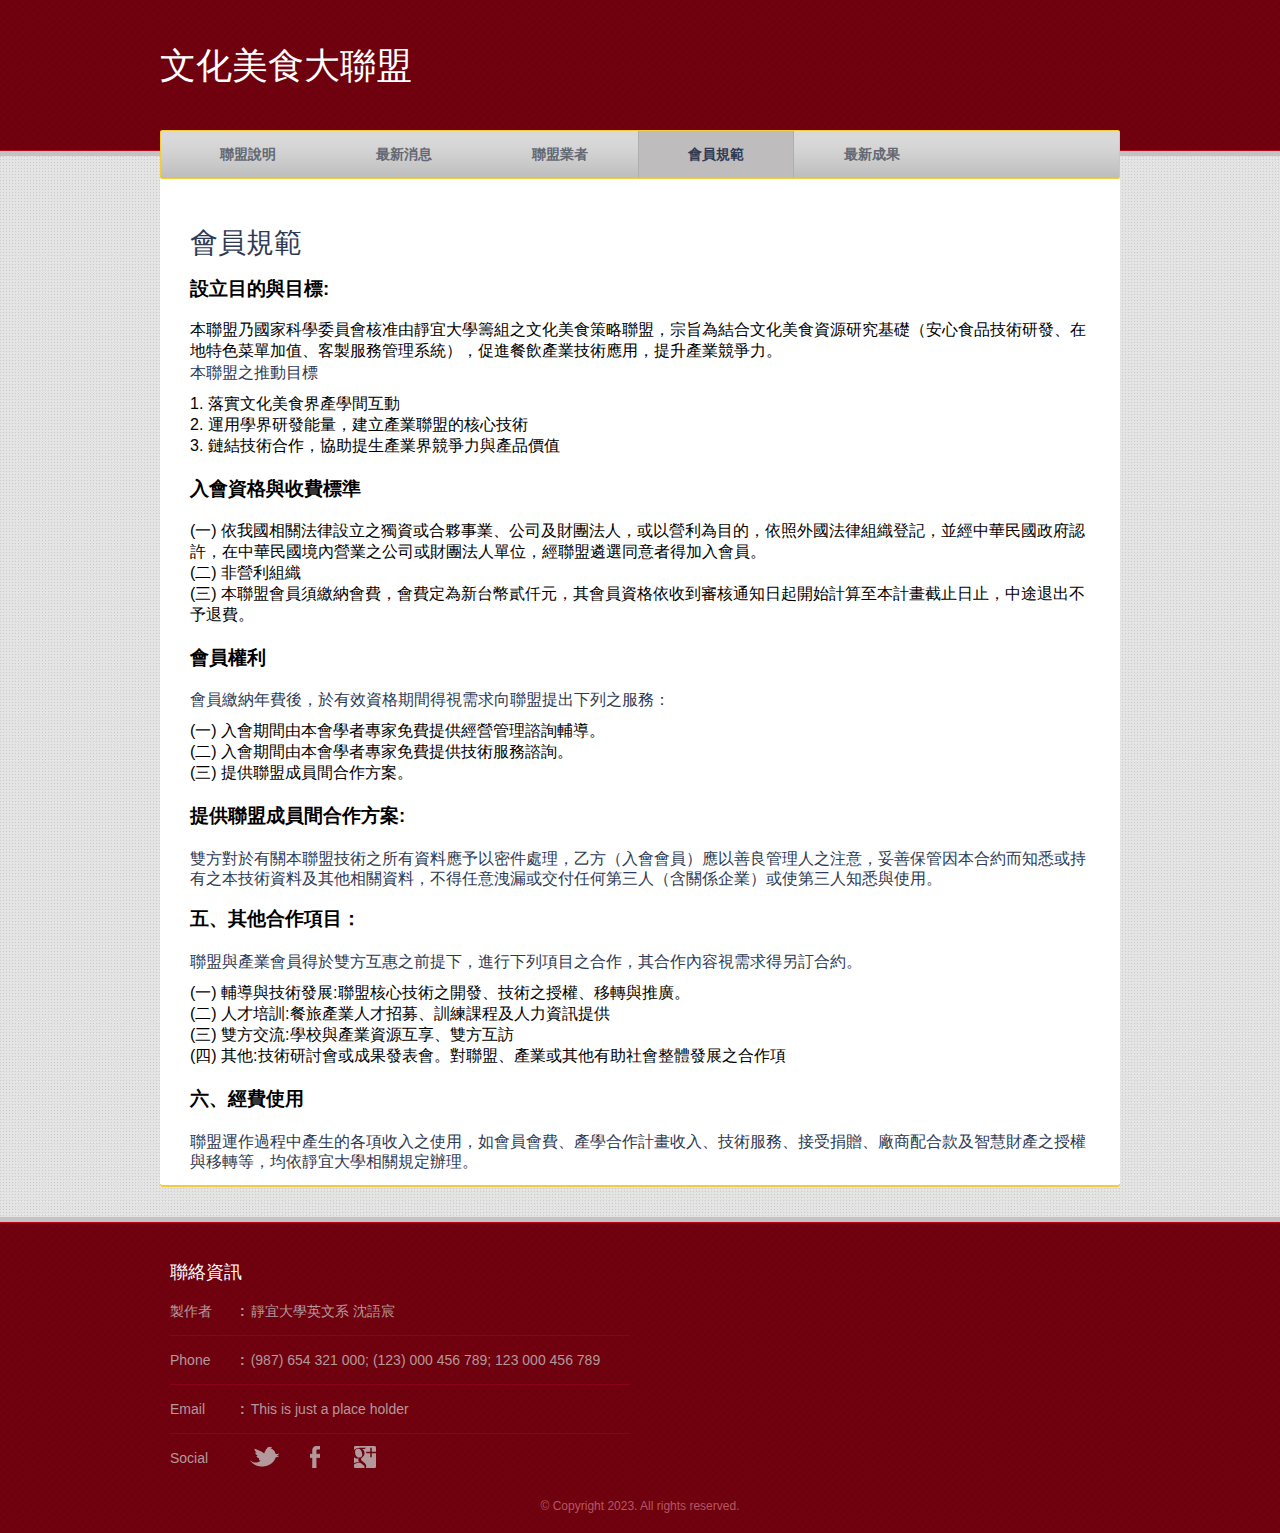
<file: rules.html>
<!DOCTYPE html>
<!-- Website template by freewebsitetemplates.com -->
<html>
<head>
	<meta charset="UTF-8">
	<title>文化美食大聯盟</title>
	<link rel="stylesheet" href="css/style.css" type="text/css">
</head>
<body>
	<div id="page">
		<div id="header">
			<div class="background">
				<h1 id="logo"> <a href="index.html">文化美食大聯盟</a> </h1>
				<div id="navigation">
					<ul>
						<li>
							<a href="index.html">聯盟說明</a>
						</li>
						<li>
							<a href="news.html">最新消息</a>
						</li>
						<li>
							<a href="members.html">聯盟業者</a>
						</li>
						<li class="selected">
							<a href="rules.html">會員規範</a>
						</li>
						<li>
							<a href="works.html">最新成果</a>
						</li>
					
					</ul>
				</div>
			</div>
		</div>
		<div id="contents">
			<div id="about">
				<div>
					<h2>會員規範</h2>
					<h3>設立目的與目標:</h3>
					<ul style="list-style-type:none; padding-left: 0;">
					本聯盟乃國家科學委員會核准由靜宜大學籌組之文化美食策略聯盟，宗旨為結合文化美食資源研究基礎（安心食品技術研發、在地特色菜單加值、客製服務管理系統），促進餐飲產業技術應用，提升產業競爭力。
						<h4>本聯盟之推動目標</h4>
						<li>1. 落實文化美食界產學間互動</li>
						<li>2. 運用學界研發能量，建立產業聯盟的核心技術</li>
						<li>3. 鏈結技術合作，協助提生產業界競爭力與產品價值</li>

						<h3>入會資格與收費標準</h3> 
						<li>(一)  依我國相關法律設立之獨資或合夥事業、公司及財團法人，或以營利為目的，依照外國法律組織登記，並經中華民國政府認許，在中華民國境內營業之公司或財團法人單位，經聯盟遴選同意者得加入會員。 </li>
						<li>(二)  非營利組織 </li>
						<li>(三)  本聯盟會員須繳納會費，會費定為新台幣貳仟元，其會員資格依收到審核通知日起開始計算至本計畫截止日止，中途退出不予退費。</li>
						

						<h3>會員權利</h3>
						<h4>會員繳納年費後，於有效資格期間得視需求向聯盟提出下列之服務： </h4>
						<li>(一) 入會期間由本會學者專家免費提供經營管理諮詢輔導。</li>
						<li>(二) 入會期間由本會學者專家免費提供技術服務諮詢。 </li>
						<li>(三) 提供聯盟成員間合作方案。</li>
					

						<h3>提供聯盟成員間合作方案:</h3>
						 <h4>雙方對於有關本聯盟技術之所有資料應予以密件處理，乙方（入會會員）應以善良管理人之注意，妥善保管因本合約而知悉或持有之本技術資料及其他相關資料，不得任意洩漏或交付任何第三人（含關係企業）或使第三人知悉與使用。</h4>

						<h3>五、其他合作項目：</h3>
						<h4>聯盟與產業會員得於雙方互惠之前提下，進行下列項目之合作，其合作內容視需求得另訂合約。 </h4>
						 <li>(一) 輔導與技術發展:聯盟核心技術之開發、技術之授權、移轉與推廣。 </li>
						 <li>(二) 人才培訓:餐旅產業人才招募、訓練課程及人力資訊提供 </li>
						 <li>(三) 雙方交流:學校與產業資源互享、雙方互訪</li>
						 <li>(四) 其他:技術研討會或成果發表會。對聯盟、產業或其他有助社會整體發展之合作項</li>

						 <h3>六、經費使用</h3>
						 <h4>聯盟運作過程中產生的各項收入之使用，如會員會費、產學合作計畫收入、技術服務、接受捐贈、廠商配合款及智慧財產之授權與移轉等，均依靜宜大學相關規定辦理。 </h4>
 

				</div>
			</div>
			
		</div>
		<div id="footer">
			<div class="background">
				<div class="body">
					
					<div class="section">
						<h3>聯絡資訊</h3>
						<ul>
							<li>
								<span>製作者</span><strong>:</strong>
								<p>
									靜宜大學英文系 沈語宸
								</p>
							</li>
							<li>
								<span>Phone</span><strong>:</strong>
								<p>
									(987) 654 321 000; (123) 000 456 789; 123 000 456 789
								</p>
							</li>
							<li>
								<span>Email</span><strong>:</strong>
								<p>
									This is just a place holder
								</p>
							</li>
							<li>
								<span>Social</span><a href="http://freewebsitetemplates.com/go/twitter/" target="_blank" class="twitter"></a><a href="http://freewebsitetemplates.com/go/facebook/" target="_blank" class="facebook"></a><a href="http://freewebsitetemplates.com/go/googleplus/" target="_blank" class="googleplus"></a>
							</li>
						</ul>
					</div>
					<p id="footnote">
						© Copyright 2023. All rights reserved.
					</p>
				</div>
			</div>
		</div>
	</div>
</body>
</html>
</file>
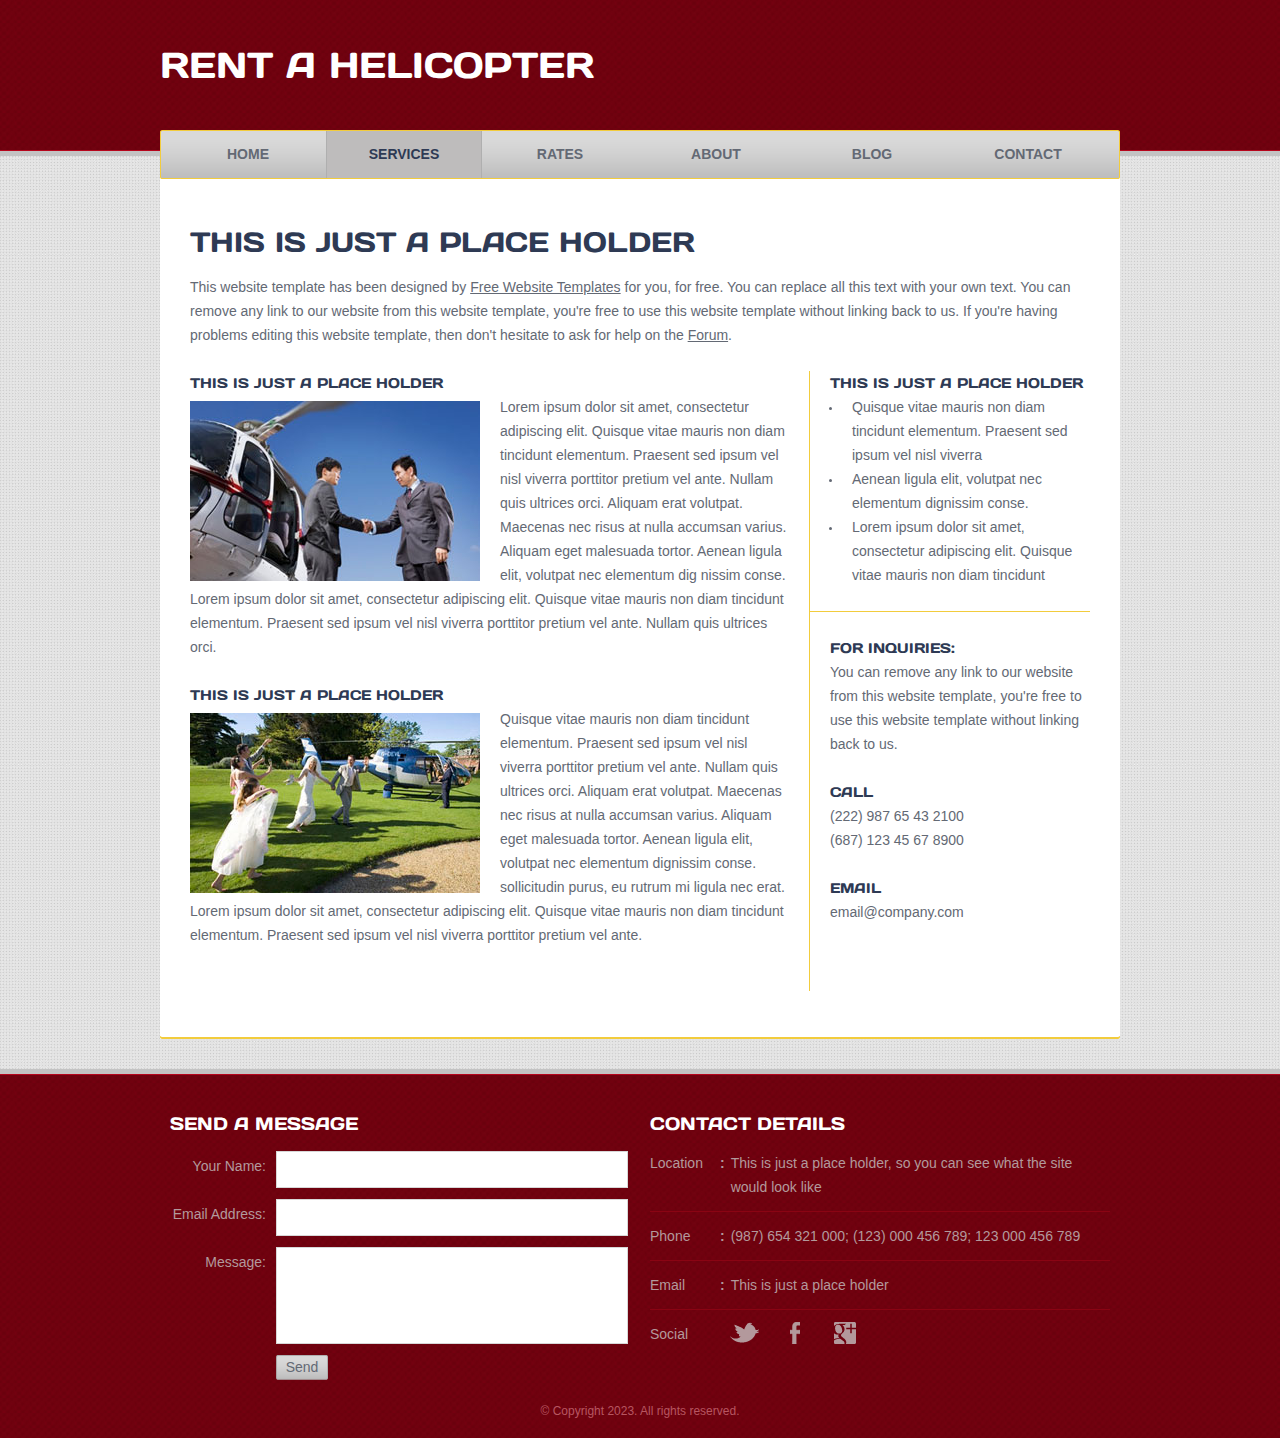
<file: services.html>
<!DOCTYPE html>
<!-- Website template by freewebsitetemplates.com -->
<html>
<head>
	<meta charset="UTF-8">
	<title>Services - Helicopter Transportation Website Template</title>
	<link rel="stylesheet" href="css/style.css" type="text/css">
</head>
<body>
	<div id="page">
		<div id="header">
			<div class="background">
				<h1 id="logo"> <a href="index.html">Rent a Helicopter</a> </h1>
				<div id="navigation">
					<ul>
						<li>
							<a href="index.html">Home</a>
						</li>
						<li class="selected">
							<a href="services.html">Services</a>
						</li>
						<li>
							<a href="rates.html">Rates</a>
						</li>
						<li>
							<a href="about.html">About</a>
						</li>
						<li>
							<a href="blog.html">Blog</a>
						</li>
						<li>
							<a href="contact.html">Contact</a>
						</li>
					</ul>
				</div>
			</div>
		</div>
		<div id="contents">
			<div id="services">
				<h2>This is just a place holder</h2>
				<p>
					This website template has been designed by <a href="http://www.freewebsitetemplates.com/">Free Website Templates</a> for you, for free. You can replace all this text with your own text. You can remove any link to our website from this website template, you're free to use this website template without linking back to us. If you're having problems editing this website template, then don't hesitate to ask for help on the <a href="http://www.freewebsitetemplates.com/forums/">Forum</a>.
				</p>
				<div id="sidebar">
					<div class="section">
						<h5>This is just a place holder</h5>
						<ul>
							<li>
								<a href="services.html">Quisque vitae mauris non diam tincidunt elementum. Praesent sed ipsum vel nisl viverra</a>
							</li>
							<li>
								<a href="services.html">Aenean ligula elit, volutpat nec elementum dignissim conse.</a>
							</li>
							<li>
								<a href="services.html">Lorem ipsum dolor sit amet, consectetur adipiscing elit. Quisque vitae mauris non diam tincidunt</a>
							</li>
						</ul>
					</div>
					<div class="section">
						<h5>for inquiries:</h5>
						<p>
							You can remove any link to our website from this website template, you're free to use this website template without linking back to us.
						</p>
						<h5>CALL</h5>
						<p>
							(222) 987 65 43 2100<br>(687) 123 45 67 8900
						</p>
						<h5>Email</h5>
						<p>
							email@company.com
						</p>
					</div>
				</div>
				<ul class="list">
					<li>
						<h5>This is just a place holder</h5>
						<img src="images/handshake.jpg" alt="Img" height="180" width="290">
						<p>
							Lorem ipsum dolor sit amet, consectetur adipiscing elit. Quisque vitae mauris non diam tincidunt elementum. Praesent sed ipsum vel nisl viverra porttitor pretium vel ante. Nullam quis ultrices orci. Aliquam erat volutpat. Maecenas nec risus at nulla accumsan varius. Aliquam eget malesuada tortor. Aenean ligula elit, volutpat nec elementum dig nissim conse. Lorem ipsum dolor sit amet, consectetur adipiscing elit. Quisque vitae mauris non diam tincidunt elementum. Praesent sed ipsum vel nisl viverra porttitor pretium vel ante. Nullam quis ultrices orci.
						</p>
					</li>
					<li>
						<h5>This is just a place holder</h5>
						<img src="images/wedding.jpg" alt="Img" height="180" width="290">
						<p>
							Quisque vitae mauris non diam tincidunt elementum. Praesent sed ipsum vel nisl viverra porttitor pretium vel ante. Nullam quis ultrices orci. Aliquam erat volutpat. Maecenas nec risus at nulla accumsan varius. Aliquam eget malesuada tortor. Aenean ligula elit, volutpat nec elementum dignissim conse.  sollicitudin purus, eu rutrum mi ligula nec erat. Lorem ipsum dolor sit amet, consectetur adipiscing elit. Quisque vitae mauris non diam tincidunt elementum. Praesent sed ipsum vel nisl viverra porttitor pretium vel ante.
						</p>
					</li>
				</ul>
			</div>
		</div>
		<div id="footer">
			<div class="background">
				<div class="body">
					<form action="index.html" method="post" id="message" class="section">
						<h3>Send a Message</h3>
						<ul>
							<li>
								<label>Your Name:</label>
								<input type="text" value="">
							</li>
							<li>
								<label>Email Address:</label>
								<input type="text" value="">
							</li>
							<li>
								<label>Message:</label>
								<textarea></textarea>
							</li>
							<li>
								<input type="submit" value="Send">
							</li>
						</ul>
					</form>
					<div class="section">
						<h3>Contact Details</h3>
						<ul>
							<li>
								<span>Location</span><strong>:</strong>
								<p>
									This is just a place holder, so you can see what the site would look like
								</p>
							</li>
							<li>
								<span>Phone</span><strong>:</strong>
								<p>
									(987) 654 321 000; (123) 000 456 789; 123 000 456 789
								</p>
							</li>
							<li>
								<span>Email</span><strong>:</strong>
								<p>
									This is just a place holder
								</p>
							</li>
							<li>
								<span>Social</span><a href="http://freewebsitetemplates.com/go/twitter/" target="_blank" class="twitter"></a><a href="http://freewebsitetemplates.com/go/facebook/" target="_blank" class="facebook"></a><a href="http://freewebsitetemplates.com/go/googleplus/" target="_blank" class="googleplus"></a>
							</li>
						</ul>
					</div>
					<p id="footnote">
						© Copyright 2023. All rights reserved.
					</p>
				</div>
			</div>
		</div>
	</div>
</body>
</html>
</file>
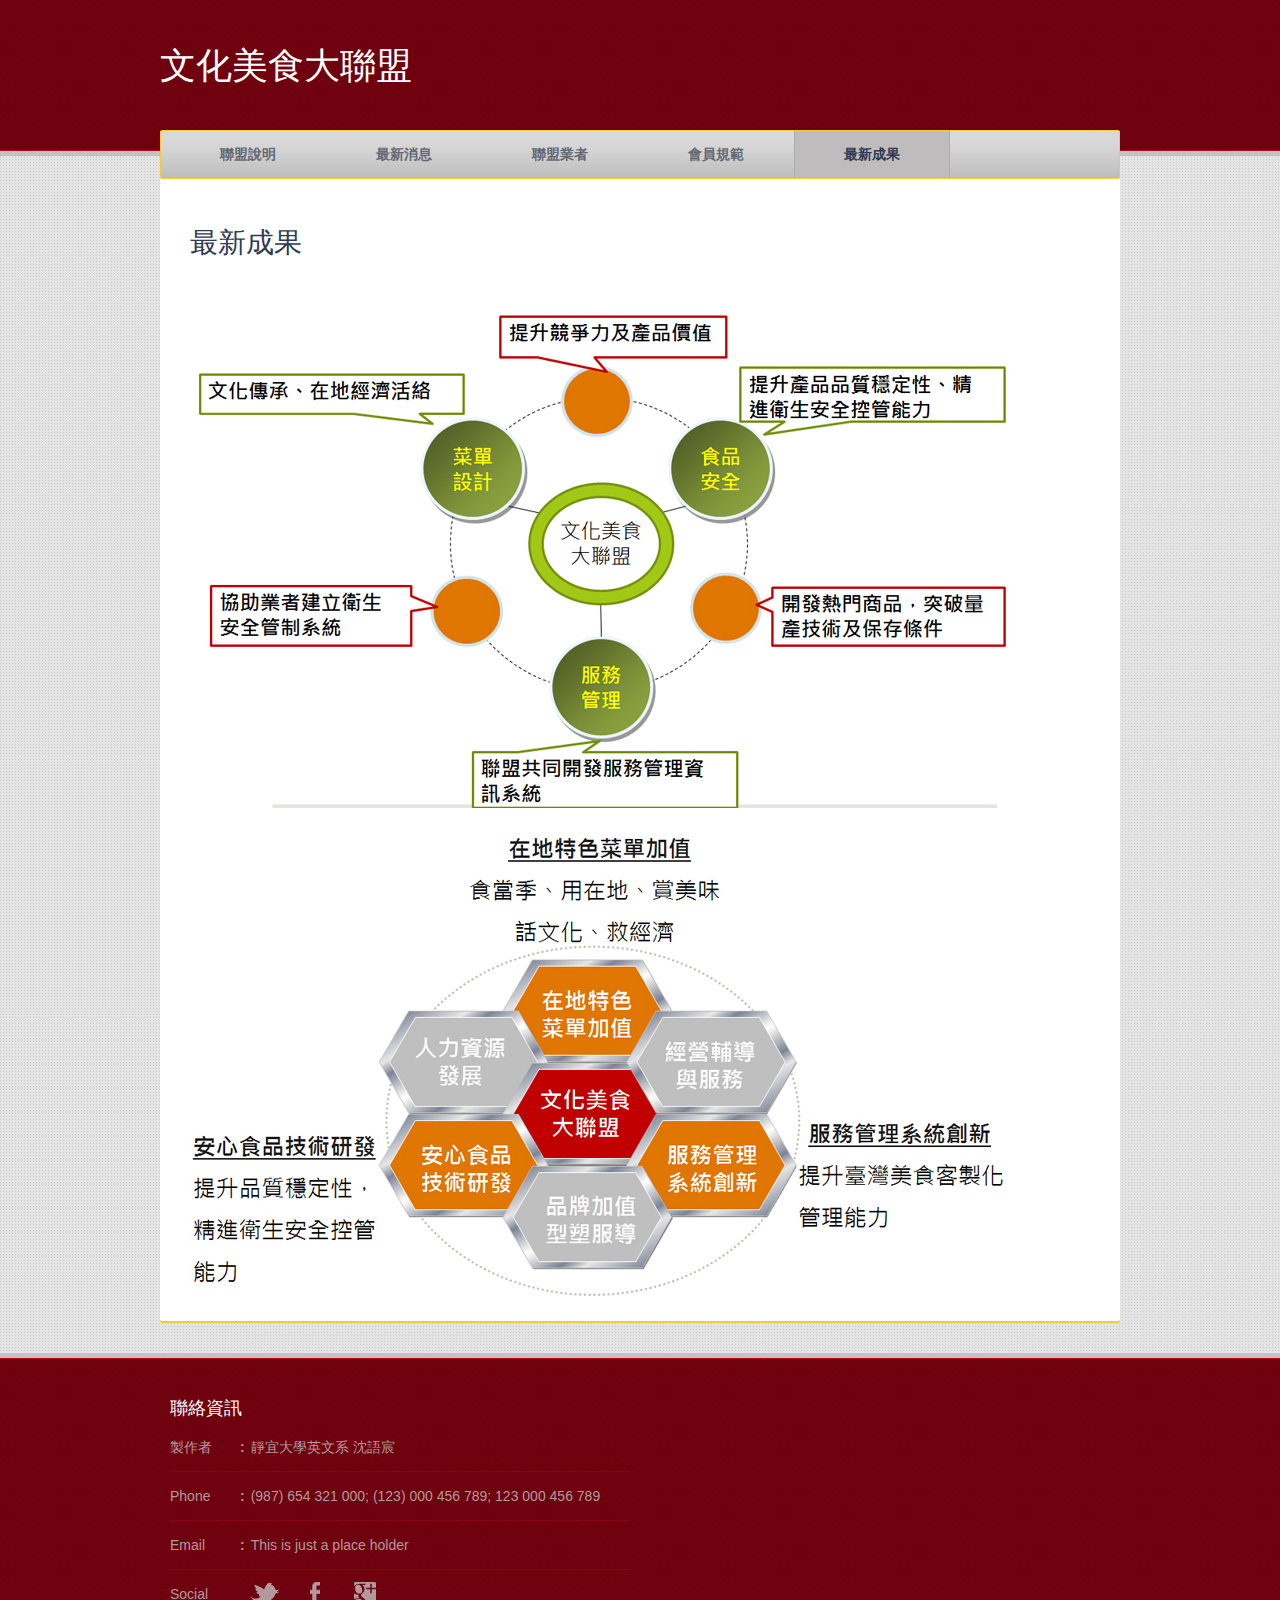
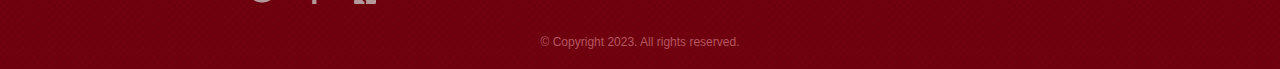
<file: works.html>
<!DOCTYPE html>
<!-- Website template by freewebsitetemplates.com -->
<html>
<head>
	<meta charset="UTF-8">
	<title>文化美食大聯盟</title>
	<link rel="stylesheet" href="css/style.css" type="text/css">
</head>
<body>
	<div id="page">
		<div id="header">
			<div class="background">
				<h1 id="logo"> <a href="index.html">文化美食大聯盟</a> </h1>
				<div id="navigation">
					<ul>
						<li>
							<a href="index.html">聯盟說明</a>
						</li>
						<li>
							<a href="news.html">最新消息</a>
						</li>
						<li>
							<a href="members.html">聯盟業者</a>
						</li>
						<li>
							<a href="rules.html">會員規範</a>
						</li>
						<li class="selected">
							<a href="works.html">最新成果</a>
						</li>
					
					</ul>
				</div>
			</div>
		</div>
		<div id="contents">
			<div id="about">
				<h2>最新成果</h2>
				<br>
				<br>
				<img src="images/purpose.jpg">
				<br>
				<br>
				<img src="images/plan-action.jpg">
			</div>
			
		</div>
		<div id="footer">
			<div class="background">
				<div class="body">
					
					<div class="section">
						<h3>聯絡資訊</h3>
						<ul>
							<li>
								<span>製作者</span><strong>:</strong>
								<p>
									靜宜大學英文系 沈語宸
								</p>
							</li>
							<li>
								<span>Phone</span><strong>:</strong>
								<p>
									(987) 654 321 000; (123) 000 456 789; 123 000 456 789
								</p>
							</li>
							<li>
								<span>Email</span><strong>:</strong>
								<p>
									This is just a place holder
								</p>
							</li>
							<li>
								<span>Social</span><a href="http://freewebsitetemplates.com/go/twitter/" target="_blank" class="twitter"></a><a href="http://freewebsitetemplates.com/go/facebook/" target="_blank" class="facebook"></a><a href="http://freewebsitetemplates.com/go/googleplus/" target="_blank" class="googleplus"></a>
							</li>
						</ul>
					</div>
					<p id="footnote">
						© Copyright 2023. All rights reserved.
					</p>
				</div>
			</div>
		</div>
	</div>
</body>
</html>
</file>
<file: css/style.css>
/* Website template by freewebsitetemplates.com */
@font-face {
	font-family: 'DaysOne-Regular';
	src: url('../fonts/DaysOne-Regular.eot');
	src: local('☺'), url('../fonts/DaysOne-Regular.woff') format('woff'), url('../fonts/DaysOne-Regular.ttf') format('truetype'), url('../fonts/DaysOne-Regular.svg') format('svg');
	font-weight: normal;
	font-style: normal;
}
body {
	background: url(../images/bg-body.jpg) repeat left top;
	font-family: Arial, Helvetica, sans-serif;
	min-width: 960px;
	margin: 0;
}
.background {
	background: url(../images/bg-pattern-red.jpg) repeat left top;
}
#page {
	width: 960px;
	margin: 0 auto;
	padding: 156px 0 0;
}
img {
	border: 0;
}
/*------------------------------ SPRITES ------------------------------*/
#footer ul li a {
	background: url(../images/icons.png) no-repeat;
}
#message input[type='submit'], .more {
	background: url(../images/bg-buttons.png) no-repeat;
}
.more {
	background-position: 0 -35px;
	color: #636974;
	display: inline-block;
	font-size: 14px;
	font-weight: bold;
	height: 35px;
	line-height: 35px;
	width: 170px;
	padding: 1px 0;
	text-align: center;
	text-decoration: none;
	text-transform: uppercase;
}
.more:hover {
	background-position: 0 -82px;
	color: #010000;
}
/*------------------------------ HEADER ------------------------------*/
#header {
	width: 100%;
	border-bottom: 5px solid #c3c3c3;
	position: absolute;
	left: 0;
	top: 0;
}
#header .background {
	height: 150px;
	border-bottom: 1px solid #b6051c;
}
/** Logo **/
#logo {
	font-family: 'DaysOne-Regular';
	font-size: 36px;
	font-weight: normal;
	line-height: 130px;
	width: 960px;
	margin: 0 auto;
}
#logo a {
	color: #fff;
	text-decoration: none;
	text-transform: uppercase;
}
/** Navigation **/
#navigation {
	background: url(../images/bg-navigation.png) no-repeat;
	height: 49px;
	width: 960px;
	margin: 0 auto;
	position: relative;
	top: 0;
}
#navigation ul {
	display: inline-block;
	list-style: none;
	margin: 0;
	padding: 1px 10px;
}
#navigation li {
	float: left;
}
#navigation li a {
	color: #636974;
	display: block;
	font-size: 14px;
	font-weight: bold;
	line-height: 47px;
	width: 154px;
	border-color: transparent;
	border-style: none solid;
	border-width: 1px;
	text-align: center;
	text-decoration: none;
	text-transform: uppercase;
}
#navigation li a:hover, #navigation li.selected a {
	background-color: #bebcbc;
	color: #2e3a54;
	border-color: #afafaf;
}
/*------------------------------ CONTENTS ------------------------------*/
#contents {
	background: #fff url(../images/bg-content-bottom.png) no-repeat left bottom;
	display: inline-block;
	width: 100%;
	margin-bottom: 30px;
	padding: 23px 0 0;
	-webkit-border-bottom-right-radius: 1px;
	-webkit-border-bottom-left-radius: 1px;
	-moz-border-radius-bottomright: 1px;
	-moz-border-radius-bottomleft: 1px;
	border-bottom-right-radius: 1px;
	border-bottom-left-radius: 1px;
}
#contents h1, #contents h2, #contents h4, #contents h5, #contents h6 {
	color: #2e3a54;
	font-family: "DaysOne-Regular";
	font-size: 36px;
	font-weight: normal;
	margin: 0 0 18px;
}
#contents h2 {
	font-size: 28px;
	line-height: 30px;
	text-transform: uppercase;
}
#contents h4 {
	font-size: 16px;
	line-height: 20px;
	margin: 0 0 12px;
	text-transform: uppercase;
}
#contents h5 {
	font-size: 14px;
	line-height: 24px;
	margin: 0;
	text-transform: uppercase;
}
#contents h5 a {
	color: #940315;
	text-decoration: none;
}
#contents h6 {
	font-size: 12px;
	line-height: 24px;
	text-transform: uppercase;
}
#contents p {
	color: #636974;
	font-size: 14px;
	line-height: 24px;
	margin: 0;
	padding: 0 0 24px;
}
#contents p a {
	color: #636974;
}
#contents p a:hover {
	color: #721f29;
}
#contents h5 a:hover {
	text-decoration: underline;
}
#contents .footer {
	background-color: #f8f8f8;
	clear: both;
	width: 900px;
	margin: 0 0 4px -30px;
	padding: 20px 30px 0;
}
#contents .footer h6 {
	float: left;
	width: 210px;
	margin-bottom: 30px;
	margin-right: 20px;
	text-transform: uppercase;
}
#contents .section {
	width: 260px;
	padding: 0 0 0 20px;
}
#contents > div:first-child {
	padding: 48px 30px 24px;
}
.time {
	color: #636974;
	display: block;
	font-size: 12px;
	line-height: 12px;
	padding: 6px 0 5px;
}
/** adbox **/
#contents #adbox {
	background: url(../images/bg-adbox-bottom.png) no-repeat left bottom;
	padding: 0 0 19px;
	position: relative;
}
#adbox > div {
	background-color: #f0f0f0;
	height: 390px;
	-webkit-border-bottom-right-radius: 1px;
	-webkit-border-bottom-left-radius: 1px;
	-moz-border-radius-bottomright: 1px;
	-moz-border-radius-bottomleft: 1px;
	border-bottom-right-radius: 1px;
	border-bottom-left-radius: 1px;
	padding-right: 20px;
}
#adbox > div:after {
	clear:both;
	content:"";
	display:block;
	height:1%;
	line-height:0;
	visibility:hidden;
}
#adbox h1 {
	padding-top: 18px;
}
#adbox h4 {
	font-size: 14px;
}
#adbox img {
	float: left;
	margin-right: 20px;
}
/** Sidebar **/
#contents .sidebar {
	float: left;
	min-height: 490px;
	width: 279px;
	border-right: 1px solid #f2cc3d;
	margin: -19px 40px 0 30px;
	padding: 20px 0 0;
}
#contents .sidebar ul {
	list-style: none;
	margin: 0;
	padding: 0;
}
#contents .sidebar ul li {
	font-size: 14px;
	line-height: 24px;
	margin: 0 0 24px;
}
#contents .sidebar ul span {
	color: #636974;
	display: block;
	font-size: 12px;
	line-height: 12px;
	padding: 6px 0 5px;
}
#contents .sidebar ul li a {
	color: #636974;
	text-decoration: none;
}
#contents .sidebar ul li a:hover {
	text-decoration: underline;
}
#sidebar, .highlight {
	float: right;
	display: inline-block;
	border-left: 1px solid #f2cc3d;
	margin: 0 0 24px 19px;
}
#sidebar .section {
	border-top: 1px solid #f2cc3d;
	padding-top: 24px;
}
#sidebar .section:first-child {
	border: 0;
	padding-top: 0;
}
#sidebar .section ul {
	color: #636974;
	font-size: x-small;
	margin: 0 0 24px;
	padding-left: 12px;
}
#sidebar .section ul li {
	padding-left: 10px;
}
#sidebar .section ul li > a {
	color: #636974;
	display: block;
	font-size: 14px;
	line-height: 24px;
	text-decoration: none;
}
#sidebar .section ul li a:hover {
	text-decoration: underline;
}
/** list **/
ul.list {
	list-style: none;
	width: 600px;
	margin: 0;
	padding: 0;
}
ul.list li h5 + img {
	float: left;
	margin-right: 20px;
	margin-top: 6px;
}
/** Main **/
#main > ul {
	display: inline-block;
	list-style: none;
	width: 580px;
	margin: 0;
	padding: 0;
}
#main > ul li {
	float: left;
	width: 290px;
}
#main > ul li p b {
	color: #2e3a54;
	display: block;
	font-family: 'DaysOne-Regular';
	font-weight: normal;
	text-transform: uppercase;
}
/** About **/
#contents #about {
	padding-bottom: 0;
	padding-top: 48px;
}
#about #main img {
	margin-bottom: 18px;
}
#about .footer p {
	font-size: 12px;
}
/** Services **/
#contents #services {
	display: inline-block;
	width: 900px;
}
#services #sidebar {
	min-height: 620px;
}
/** Rates **/
#rates #sidebar {
	min-height: 616px;
	margin-left: 19px;
}
#rates ul.list li {
	display: inline-block;
	width: 100%;
}
#rates ul.list li > div {
	float: right;
	width: 198px;
	margin-left: 20px;
}
/** Blog **/
#blog #sidebar {
	min-height: 740px;
}
#blog #sidebar ul.posts {
	list-style: none;
	padding: 0;
}
#blog #sidebar ul.posts li {
	margin: 0 0 24px;
	padding: 0;
}
#blog #sidebar ul.posts li span.time a {
	color: #636974;
	text-decoration: none;
}
#blog #sidebar ul.posts li span.time a:hover {
	text-decoration: underline;
}
#blog #main span.time, #blog #main span.time a {
	color: #2e3a54;
	text-decoration: none;
}
#blog #main > ul li {
	width: 100%;
}
/** Contact **/
#contents #contact {
	padding-bottom: 0;
	padding-top: 48px;
}
#contact .highlight {
	width: 438px;
	padding-left: 20px;
}
#contact .highlight ul {
	display: block;
	list-style: none;
	width: 100%;
	margin: 0;
	padding: 0;
}
#contact .highlight ul li {
	float: left;
	display: inline-block;
	width: 180px;
	vertical-align: text-top;
}
#contact .highlight ul li:first-child {
	margin-right: 60px;
}
#contact #main img {
	margin: 6px 0 14px;
}
/*------------------------------ FOOTER ------------------------------*/
#footer {
	width: 100%;
	border-top: 5px solid #c3c3c3;
	position: absolute;
	left: 0;
}
#footer .background {
	border-top: 1px solid #b6051c;
}
#footer .body {
	width: 960px;
	margin: 0 auto;
	padding: 40px 0 20px;
}
#footer .section {
	float: left;
	display: inline-block;
	width: 460px;
	margin: 0 10px 24px;
}
#footer h3 {
	color: #fff;
	font-family: 'DaysOne-Regular';
	font-size: 18px;
	font-weight: normal;
	line-height: 18px;
	margin: 0 0 18px;
	text-transform: uppercase;
}
#footer ul {
	list-style: none;
	margin: 0;
	padding: 0;
}
#footer ul li {
	color: #b3999c;
	display: inline-block;
	font-size: 14px;
	line-height: 24px;
	width: 100%;
	border-top: 1px solid #8a0413;
	padding: 12px 0 0;
	vertical-align:top;
}
#footer ul li:first-child, #footer #message ul li {
	border: 0;
	padding: 0;
}
#footer ul li span {
	float: left;
	display: inline-block;
	width: 70px;
	vertical-align:top;
}
#footer ul li strong {
	float: left;
	display: inline-block;
	margin-right: 6px;
	vertical-align: top;
}
#footer ul li p {
	float: left;
	display: inline-block;
	width: 370px;
	margin: 0;
	padding: 0 0 12px;
}
#footer ul li a {
	color: #b3999c;
	display: inline-block;
	height: 22px;
	width: 30px;
	margin: 0 10px;
	text-decoration: none;
}
#footer ul li a.twitter {
	background-position: -40px 0;
}
#footer ul li a.facebook {
	background-position: -40px -32px;
}
#footer ul li a.googleplus {
	background-position: -40px -64px;
}
#footer ul li a.twitter:hover {
	background-position: 0 0;
}
#footer ul li a.facebook:hover {
	background-position: 0 -32px;
}
#footer ul li a.googleplus:hover {
	background-position: 0 -64px;
}
/** message **/
#message label {
	float: left;
	color: #b3999c;
	display: inline-block;
	font-size: 14px;
	line-height: 30px;
	width: 96px;
	margin-right: 10px;
	text-align: right;
}
#message input[type='text'] {
	color: #636974;
	display: inline-block;
	font-family: Arial, Helvetica, sans-serif;
	font-size: 14px;
	height: 35px;
	line-height: 35px;
	width: 342px;
	border: 1px solid #d7d7d7;
	margin: 0 0 11px;
	padding: 0 4px;
}
#message textarea {
	color: #636974;
	display: inline-block;
	font-family: Arial, Helvetica, sans-serif;
	font-size: 14px;
	height: 95px;
	line-height: 24px;
	width: 342px;
	border: 1px solid #d7d7d7;
	margin: 0 0 4px;
	padding: 0 4px;
	overflow: auto;
	resize: none;
}
#message input[type='submit'] {
	background-position: 0 0;
	color: #636974;
	cursor: pointer;
	font-family: Arial, Helvetica, sans-serif;
	font-size: 14px;
	height: 25px;
	line-height: 25px;
	width: 52px;
	border: 0;
	margin-left: 106px;
	padding: 0;
}
#message input[type='submit']:hover {
	background-position: -62px 0;
	color: #2e3a54;
}
#footnote {
	clear: both;
	color: #b75661;
	font-size: 12px;
	margin: 0;
	text-align: center;
}
</file>
